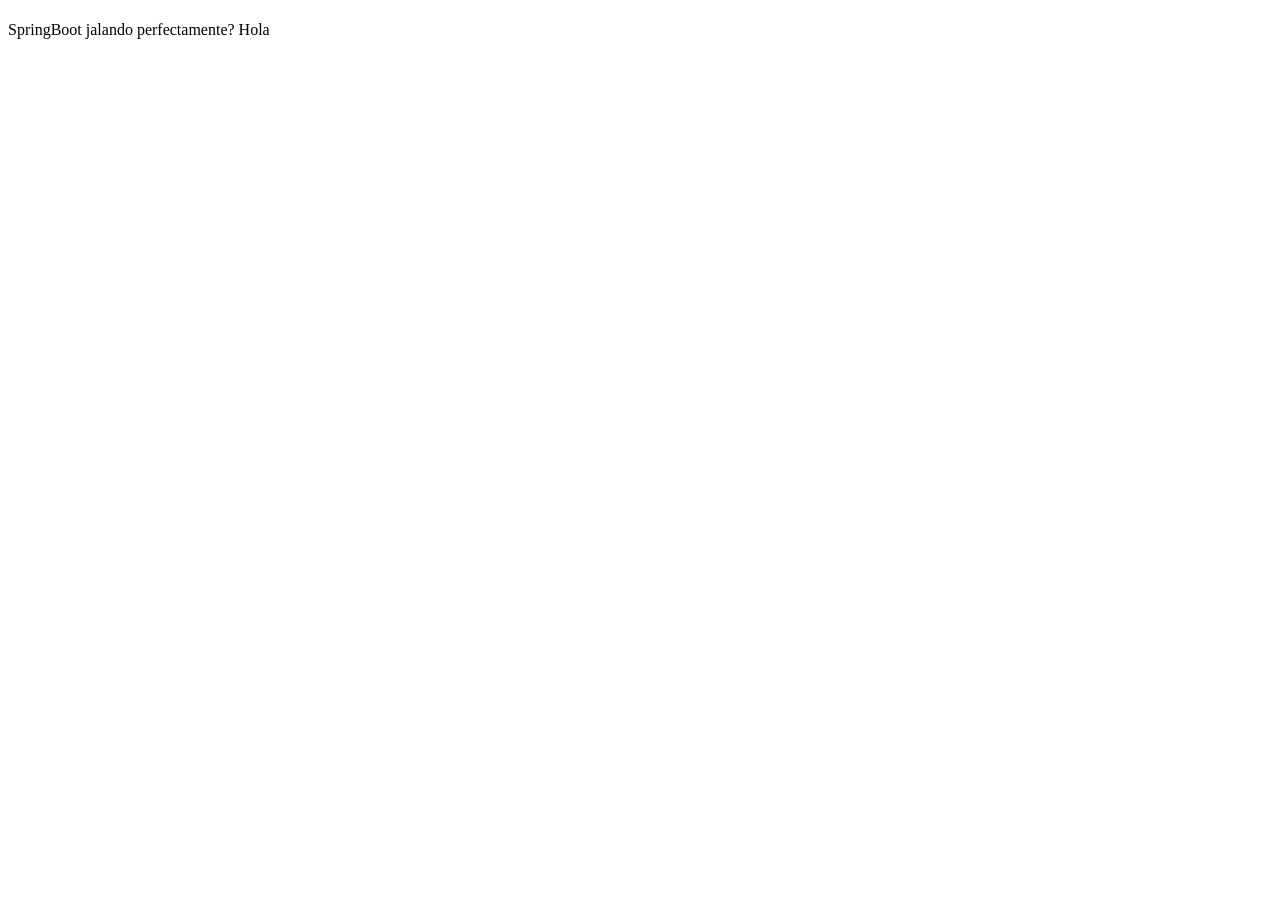
<file: src/main/resources/templates/index.html>
<!DOCTYPE html>
<html lang="en"  xmlns:th="http://www.thymeleaf.org">
<head>
    <meta charset="UTF-8">
    <title>Punto de Venta</title>
</head>
<body>
    <h1 th:text="'Hola ' + ${nombre} "></h1>
    <p>SpringBoot jalando perfectamente? Hola</p>
</body>
</html>
</file>
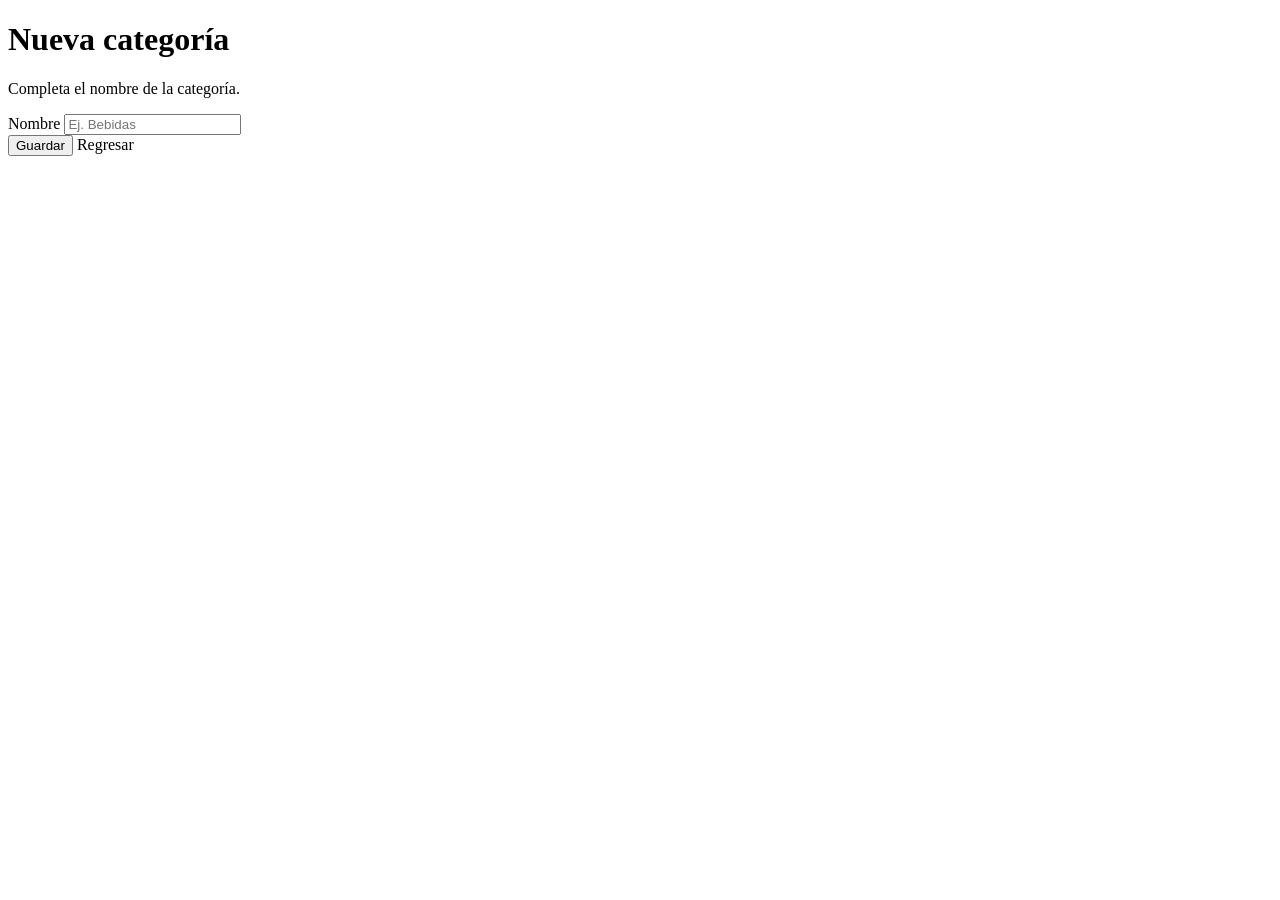
<file: src/main/resources/templates/categorias/form.html>
<!DOCTYPE html>
<html lang="es" xmlns:th="http://www.thymeleaf.org">
<head>
    <meta charset="UTF-8">

    <title th:text="${categoria.idCategoria == null} ? 'Nueva Categoría · Verde POS' : 'Editar Categoría · Verde POS'">Categoría</title>
    <link rel="stylesheet" th:href="@{/css/style.css}">
</head>
<body>

<div th:replace="~{fragments/navbar :: navbar('categorias')}"></div>

<div class="vp-body">
    <main class="vp-main">
        <div class="vp-card">

            <div class="vp-page-header">
                <div>
                    <h1 th:text="${categoria.idCategoria == null} ? 'Nueva categoría' : 'Editar categoría'">Nueva categoría</h1>
                    <p class="vp-subtitle">Completa el nombre de la categoría.</p>
                </div>
            </div>


            <form th:action="@{/categorias/guardar}" th:object="${categoria}" method="post" class="vp-form">


                <input type="hidden" th:field="*{idCategoria}">

                <div class="vp-form-group">
                    <label for="nombre">Nombre</label>

                    <input type="text" id="nombre" th:field="*{nombre}" placeholder="Ej. Bebidas" required>
                </div>

                <div class="vp-form-actions">
                    <button type="submit" class="vp-btn vp-btn-primary">Guardar</button>
                    <a th:href="@{/categorias}" class="vp-btn vp-btn-outline">Regresar</a>
                </div>
            </form>

        </div>
    </main>
</div>

<div th:replace="~{fragments/footer :: footer}"></div>

</body>
</html>
</file>
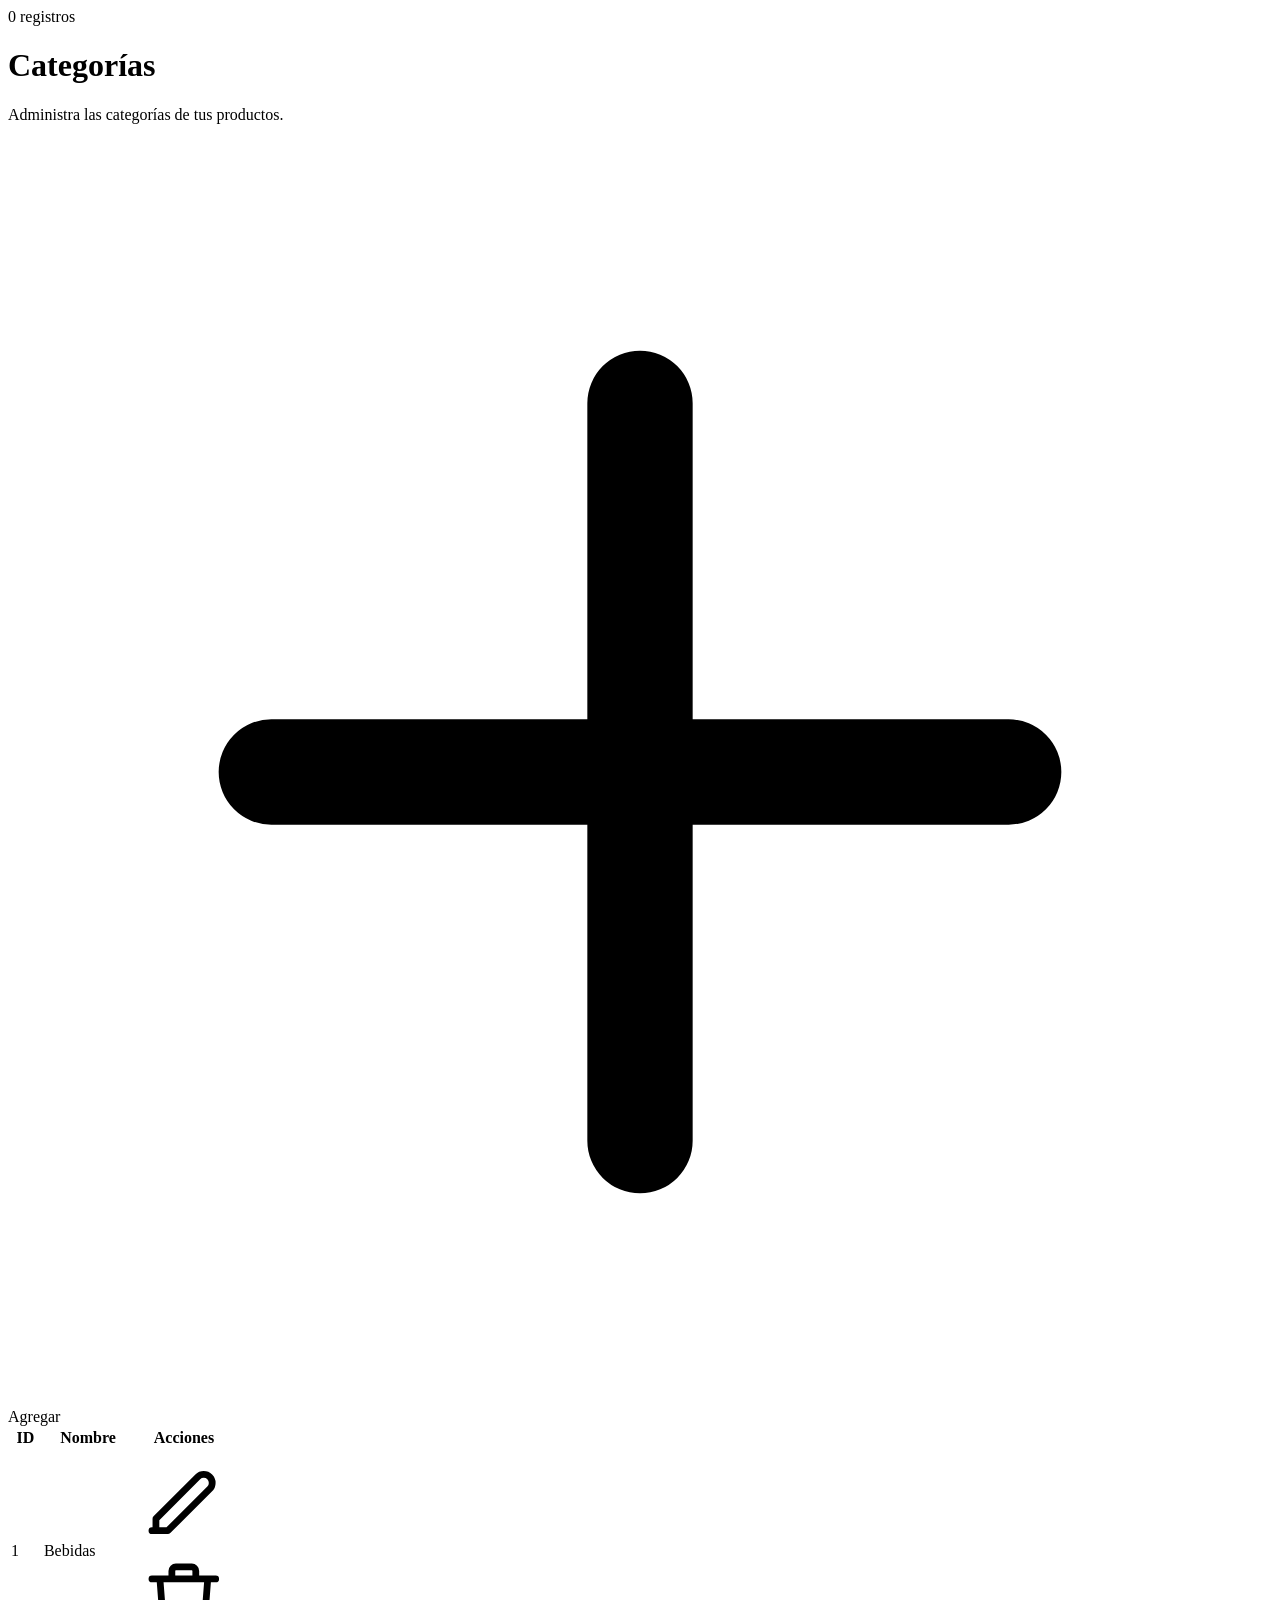
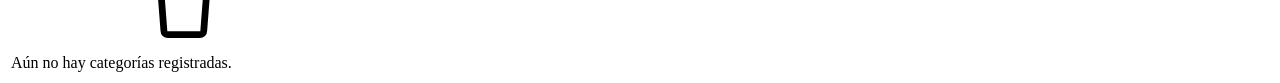
<file: src/main/resources/templates/categorias/list.html>
<!DOCTYPE html>
<html lang="es" xmlns:th="http://www.thymeleaf.org">
<head>
    <meta charset="UTF-8">
    <title>Categorías · Verde POS</title>
    <link rel="stylesheet" th:href="@{/css/style.css}">
</head>
<body>


<div th:replace="~{fragments/navbar :: navbar('categorias')}"></div>

<div class="vp-body">
    <main class="vp-main">
        <div class="vp-card">

            <div class="vp-page-header">
                <div>

                    <span class="vp-badge-count" th:text="${categorias.size()} + ' registros'">0 registros</span>
                    <h1>Categorías</h1>
                    <p class="vp-subtitle">Administra las categorías de tus productos.</p>
                </div>

                <!-- th:href: mismo endpoint que ya tenías en tu controller -->
                <a th:href="@{/categorias/nueva}" class="vp-btn vp-btn-primary">
                    <svg viewBox="0 0 24 24" fill="none" xmlns="http://www.w3.org/2000/svg">
                        <path d="M12 5v14M5 12h14" stroke="currentColor" stroke-width="2" stroke-linecap="round"/>
                    </svg>
                    Agregar
                </a>
            </div>

            <div class="vp-table-wrap">
                <table class="vp-table">
                    <thead>
                    <tr>
                        <th>ID</th>
                        <th>Nombre</th>
                        <th>Acciones</th>
                    </tr>
                    </thead>
                    <tbody>

                    <tr th:each="categoria : ${categorias}">
                        <!-- th:text: campos reales de tu entidad Categoria -->
                        <td th:text="${categoria.idCategoria}">1</td>
                        <td th:text="${categoria.nombre}">Bebidas</td>
                        <td>
                            <div class="vp-actions">

                                <a th:href="@{/categorias/editar/{id}(id=${categoria.idCategoria})}" class="vp-icon-btn" title="Editar">
                                    <svg viewBox="0 0 24 24" fill="none" xmlns="http://www.w3.org/2000/svg">
                                        <path d="M4 20h4L18.5 9.5a2.1 2.1 0 0 0-3-3L5 17v3Z" stroke="currentColor" stroke-width="1.7" stroke-linejoin="round"/>
                                    </svg>
                                </a>
                                <a th:href="@{/categorias/eliminar/{id}(id=${categoria.idCategoria})}" class="vp-icon-btn danger" title="Eliminar"
                                   onclick="return confirm('¿Eliminar esta categoría?');">
                                    <svg viewBox="0 0 24 24" fill="none" xmlns="http://www.w3.org/2000/svg">
                                        <path d="M4 7h16M9 7V5a1 1 0 0 1 1-1h4a1 1 0 0 1 1 1v2m-9 0 1 13a1 1 0 0 0 1 1h8a1 1 0 0 0 1-1l1-13" stroke="currentColor" stroke-width="1.7" stroke-linecap="round" stroke-linejoin="round"/>
                                    </svg>
                                </a>
                            </div>
                        </td>
                    </tr>


                    <tr th:if="${categorias.isEmpty()}">
                        <td colspan="3" class="vp-table-empty">Aún no hay categorías registradas.</td>
                    </tr>
                    </tbody>
                </table>
            </div>

        </div>
    </main>
</div>

<div th:replace="~{fragments/footer :: footer}"></div>

</body>
</html>
</file>
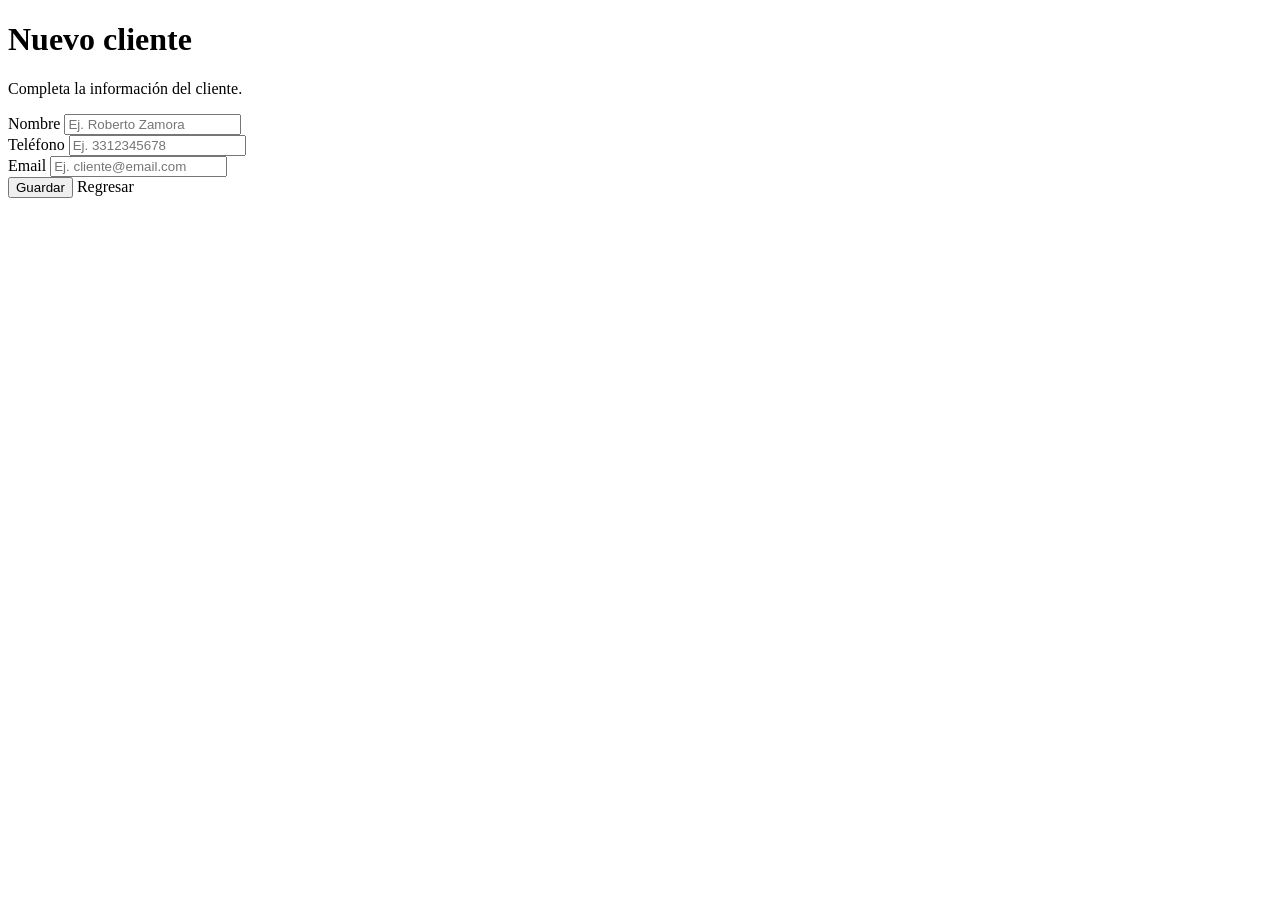
<file: src/main/resources/templates/clientes/form.html>
<!DOCTYPE html>
<html lang="es" xmlns:th="http://www.thymeleaf.org">

<head>
    <meta charset="UTF-8">


    <title th:text="${cliente.idCliente == null} ? 'Nuevo Cliente · Verde POS' : 'Editar Cliente · Verde POS'">
        Cliente
    </title>

    <link rel="stylesheet" th:href="@{/css/style.css}">
</head>

<body>


<div th:replace="~{fragments/navbar :: navbar('clientes')}"></div>


<div class="vp-body">

    <main class="vp-main">

        <div class="vp-card">

            <div class="vp-page-header">

                <div>

                    <h1 th:text="${cliente.idCliente == null} ? 'Nuevo cliente' : 'Editar cliente'">
                        Nuevo cliente
                    </h1>

                    <p class="vp-subtitle">
                        Completa la información del cliente.
                    </p>

                </div>

            </div>


            <form th:action="@{/clientes/guardar}"
                  th:object="${cliente}"
                  method="post"
                  class="vp-form">


                <input type="hidden"
                       th:field="*{idCliente}">



                <div class="vp-form-group">

                    <label for="nombre">
                        Nombre
                    </label>

                    <input type="text"
                           id="nombre"
                           th:field="*{nombre}"
                           placeholder="Ej. Roberto Zamora"
                           required>

                </div>



                <div class="vp-form-group">

                    <label for="telefono">
                        Teléfono
                    </label>

                    <input type="text"
                           id="telefono"
                           th:field="*{telefono}"
                           placeholder="Ej. 3312345678">

                </div>



                <div class="vp-form-group">

                    <label for="email">
                        Email
                    </label>

                    <input type="email"
                           id="email"
                           th:field="*{email}"
                           placeholder="Ej. cliente@email.com">

                </div>



                <div class="vp-form-actions">

                    <button type="submit"
                            class="vp-btn vp-btn-primary">

                        Guardar

                    </button>



                    <a th:href="@{/clientes}"
                       class="vp-btn vp-btn-outline">

                        Regresar

                    </a>

                </div>

            </form>

        </div>

    </main>

</div>


<div th:replace="~{fragments/footer :: footer}"></div>

</body>

</html>
</file>
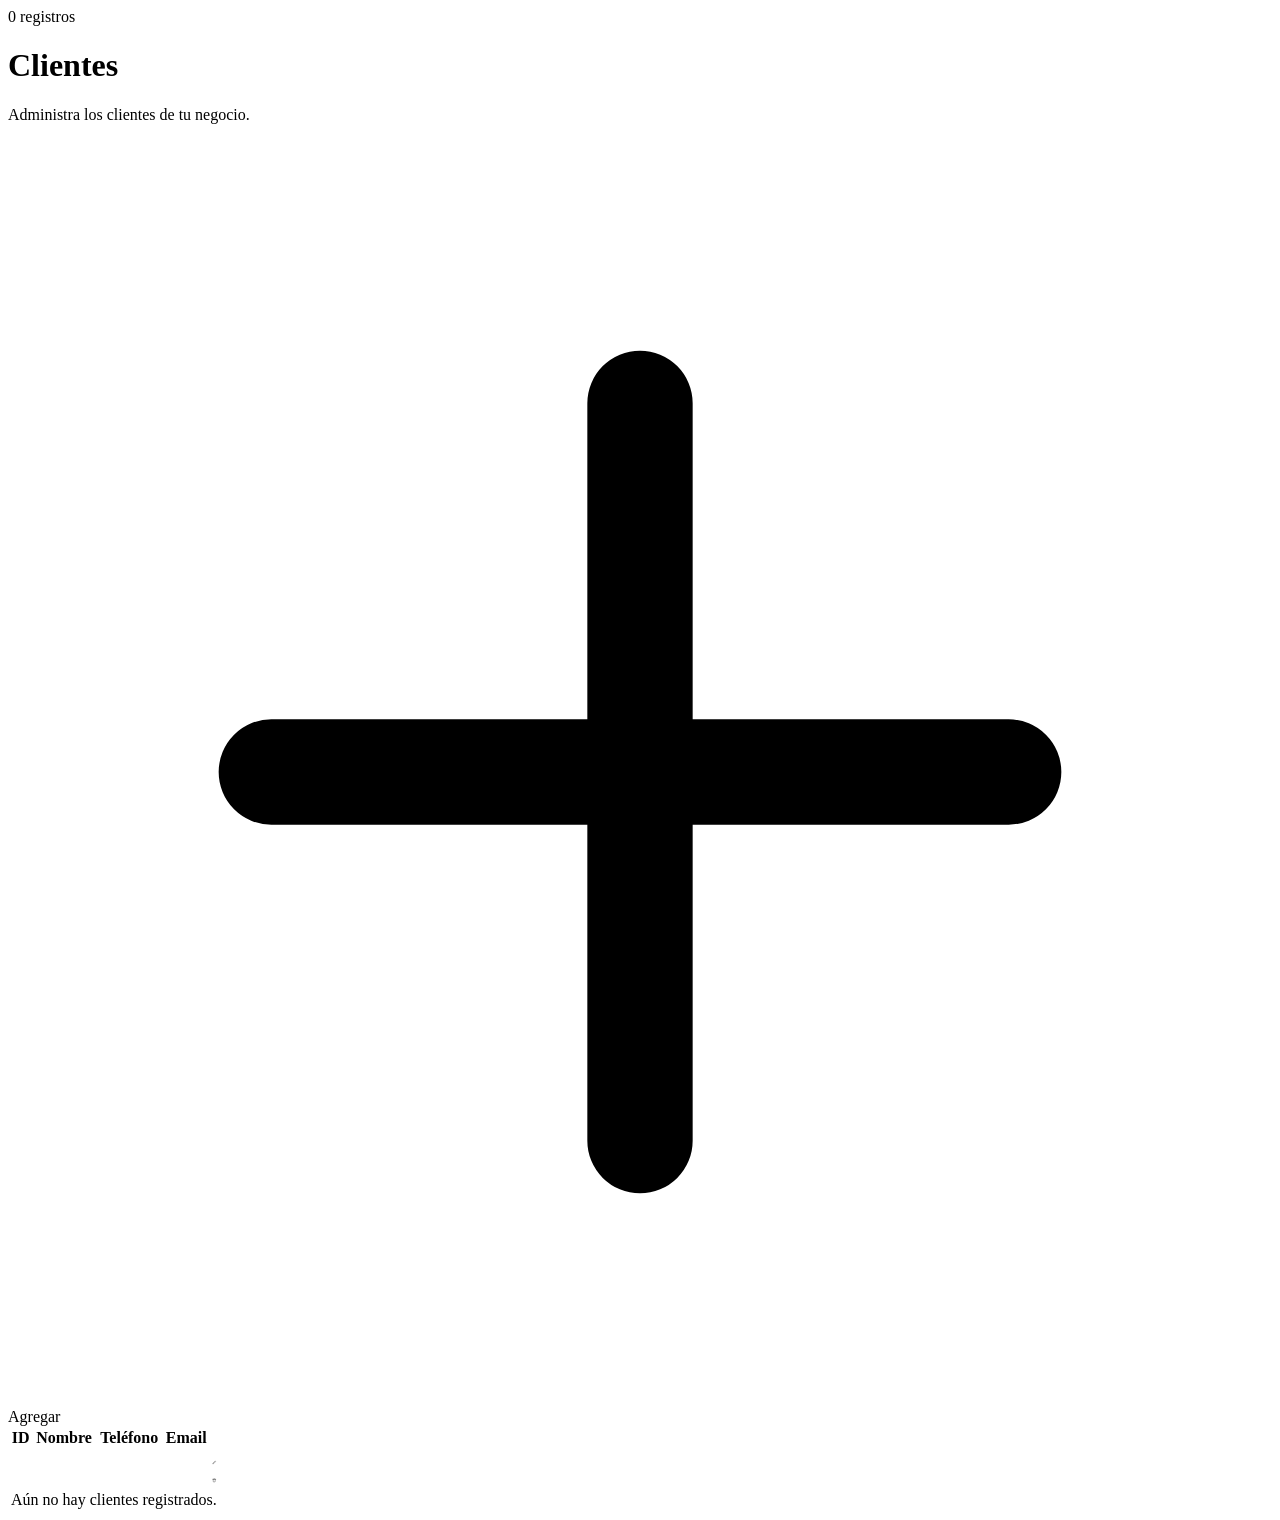
<file: src/main/resources/templates/clientes/list.html>
<!DOCTYPE html>
<html lang="es" xmlns:th="http://www.thymeleaf.org">

<head>
    <meta charset="UTF-8">

    <title>Clientes · Verde POS</title>

    <link rel="stylesheet" th:href="@{/css/style.css}">
</head>

<body>

<div th:replace="~{fragments/navbar :: navbar('clientes')}"></div>


<div class="vp-body">

    <main class="vp-main">

        <div class="vp-card">

            <div class="vp-page-header">

                <div>

                    <span class="vp-badge-count"
                          th:text="${clientes.size()} + ' registros'">
                        0 registros
                    </span>

                    <h1>Clientes</h1>

                    <p class="vp-subtitle">
                        Administra los clientes de tu negocio.
                    </p>

                </div>



                <a th:href="@{/clientes/nueva}"
                   class="vp-btn vp-btn-primary">

                    <svg viewBox="0 0 24 24"
                         fill="none"
                         xmlns="http://www.w3.org/2000/svg">

                        <path d="M12 5v14M5 12h14"
                              stroke="currentColor"
                              stroke-width="2"
                              stroke-linecap="round"/>

                    </svg>

                    Agregar

                </a>

            </div>


            <div class="vp-table-wrap">

                <table class="vp-table">

                    <thead>

                    <tr>

                        <th>ID</th>
                        <th>Nombre</th>
                        <th>Teléfono</th>
                        <th>Email</th>


                    </tr>

                    </thead>


                    <tbody>


                    <tr th:each="cliente : ${clientes}">

                        <td th:text="${cliente.idCliente}"></td>

                        <td th:text="${cliente.nombre}"></td>

                        <td th:text="${cliente.telefono}"></td>

                        <td th:text="${cliente.email}"></td>



                        <td>

                            <div class="vp-actions">


                                <a th:href="@{/clientes/editar/{id}(id=${cliente.idCliente})}"
                                   class="vp-icon-btn"
                                   title="Editar">

                                    <svg viewBox="0 0 24 24"
                                         fill="none"
                                         xmlns="http://www.w3.org/2000/svg">

                                        <path d="M4 20h4L18.5 9.5a2.1 2.1 0 0 0-3-3L5 17v3Z"
                                              stroke="currentColor"
                                              stroke-width="1.7"
                                              stroke-linejoin="round"/>

                                    </svg>

                                </a>



                                <a th:href="@{/clientes/eliminar/{id}(id=${cliente.idCliente})}"
                                   class="vp-icon-btn danger"
                                   title="Eliminar"
                                   onclick="return confirm('¿Eliminar este cliente?');">

                                    <svg viewBox="0 0 24 24"
                                         fill="none"
                                         xmlns="http://www.w3.org/2000/svg">

                                        <path d="M4 7h16M9 7V5a1 1 0 0 1 1-1h4a1 1 0 0 1 1 1v2m-9 0 1 13a1 1 0 0 0 1 1h8a1 1 0 0 0 1-1l1-13"
                                              stroke="currentColor"
                                              stroke-width="1.7"
                                              stroke-linecap="round"
                                              stroke-linejoin="round"/>

                                    </svg>

                                </a>

                            </div>

                        </td>

                    </tr>



                    <tr th:if="${clientes.isEmpty()}">

                        <td colspan="6"
                            class="vp-table-empty">

                            Aún no hay clientes registrados.

                        </td>

                    </tr>

                    </tbody>

                </table>

            </div>

        </div>

    </main>

</div>


<div th:replace="~{fragments/footer :: footer}"></div>

</body>

</html>
</file>
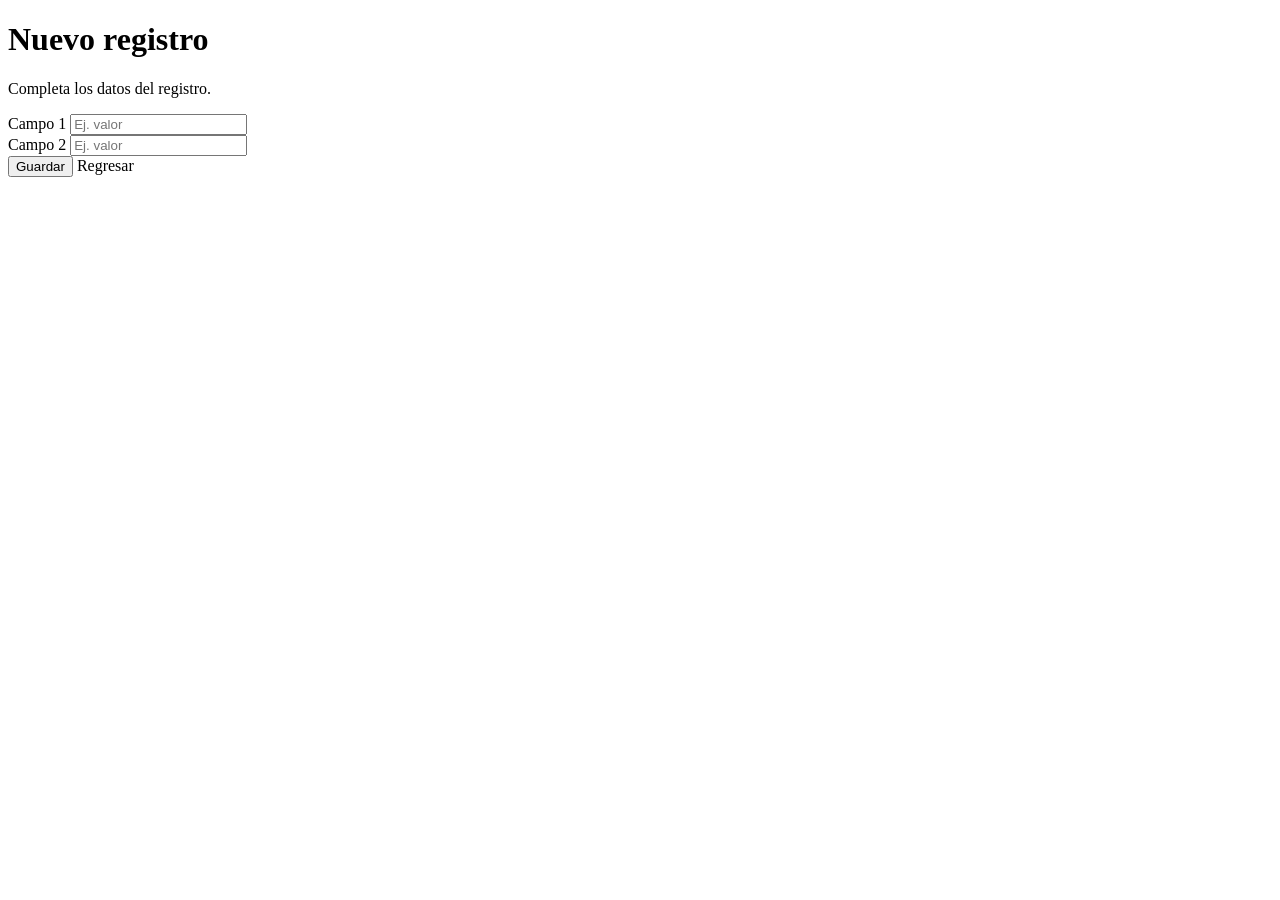
<file: src/main/resources/templates/fragments/form.html>
<!DOCTYPE html>
<html lang="es" xmlns:th="http://www.thymeleaf.org">
<head>
    <meta charset="UTF-8">

    <title th:text="${entidad.id == null} ? 'Nuevo registro · Verde POS' : 'Editar registro · Verde POS'">Entidad</title>
    <link rel="stylesheet" th:href="@{/css/style.css}">
</head>
<body>


<div th:replace="~{fragments/navbar :: navbar('entidad')}"></div>

<div class="vp-body">
    <main class="vp-main">
        <div class="vp-card">

            <div class="vp-page-header">
                <div>
                    <h1 th:text="${entidad.id == null} ? 'Nuevo registro' : 'Editar registro'">Nuevo registro</h1>
                    <p class="vp-subtitle">Completa los datos del registro.</p>
                </div>
            </div>

            <form th:action="@{/entidad/guardar}" th:object="${entidad}" method="post" class="vp-form">


                <input type="hidden" th:field="*{id}">


                <div class="vp-form-group">
                    <label for="campo1">Campo 1</label>
                    <input type="text" id="campo1" th:field="*{campo1}" placeholder="Ej. valor" required>
                </div>

                <div class="vp-form-group">
                    <label for="campo2">Campo 2</label>
                    <input type="text" id="campo2" th:field="*{campo2}" placeholder="Ej. valor">
                </div>



                <div class="vp-form-actions">
                    <button type="submit" class="vp-btn vp-btn-primary">Guardar</button>

                    <a th:href="@{/entidad}" class="vp-btn vp-btn-outline">Regresar</a>
                </div>
            </form>

        </div>
    </main>
</div>

<div th:replace="~{fragments/footer :: footer}"></div>

</body>
</html>
</file>
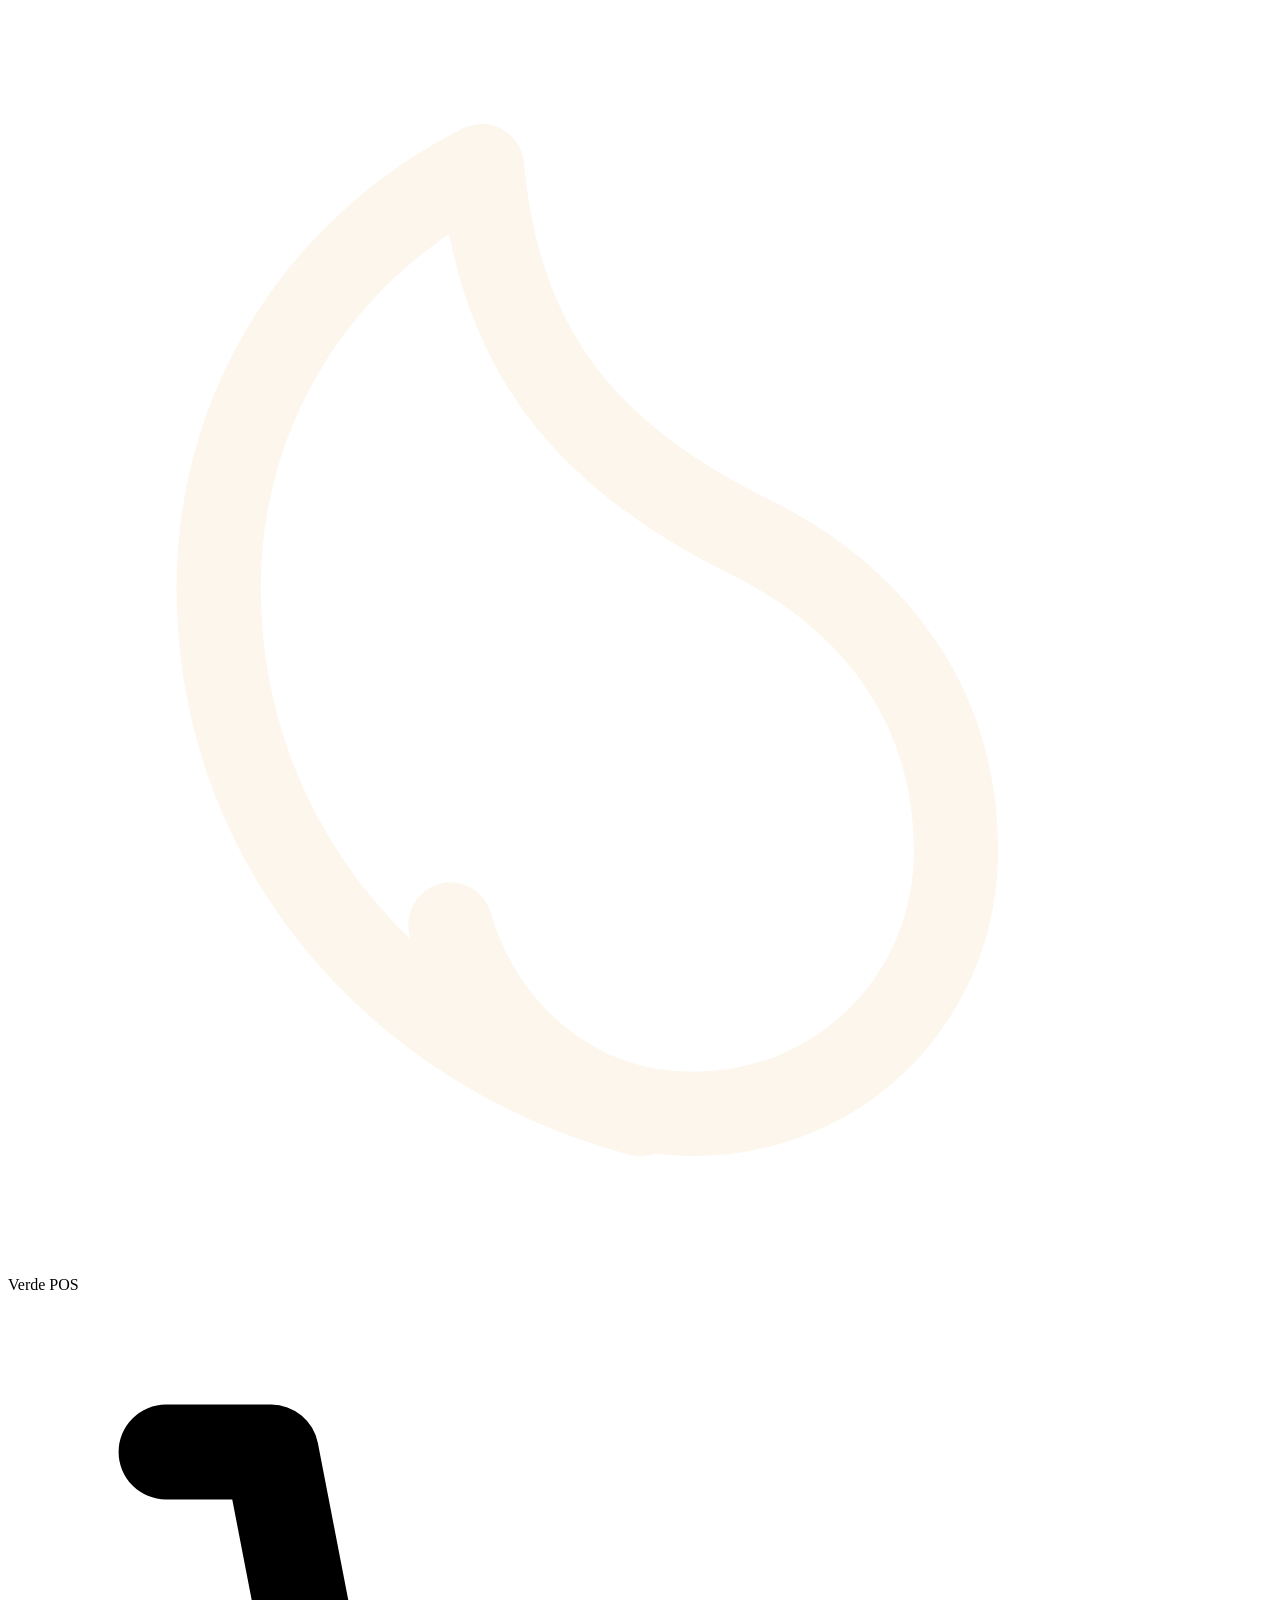
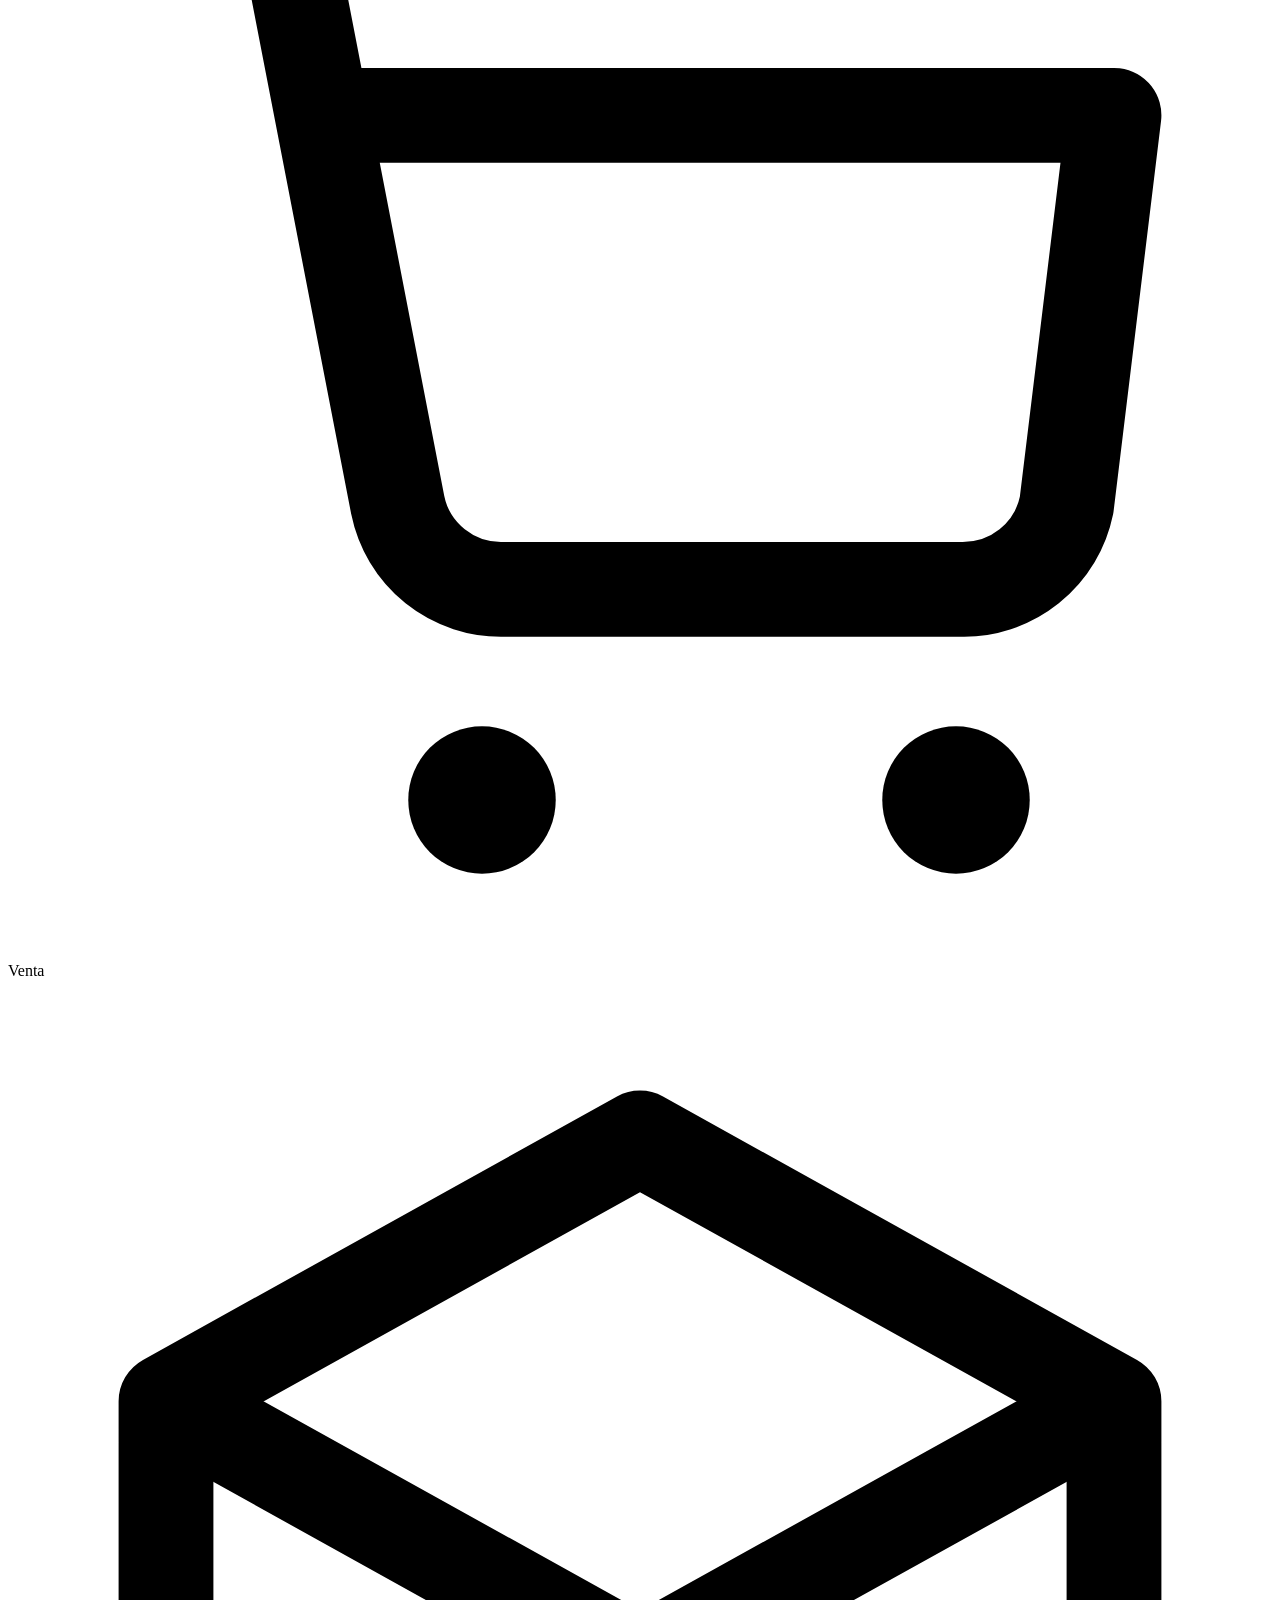
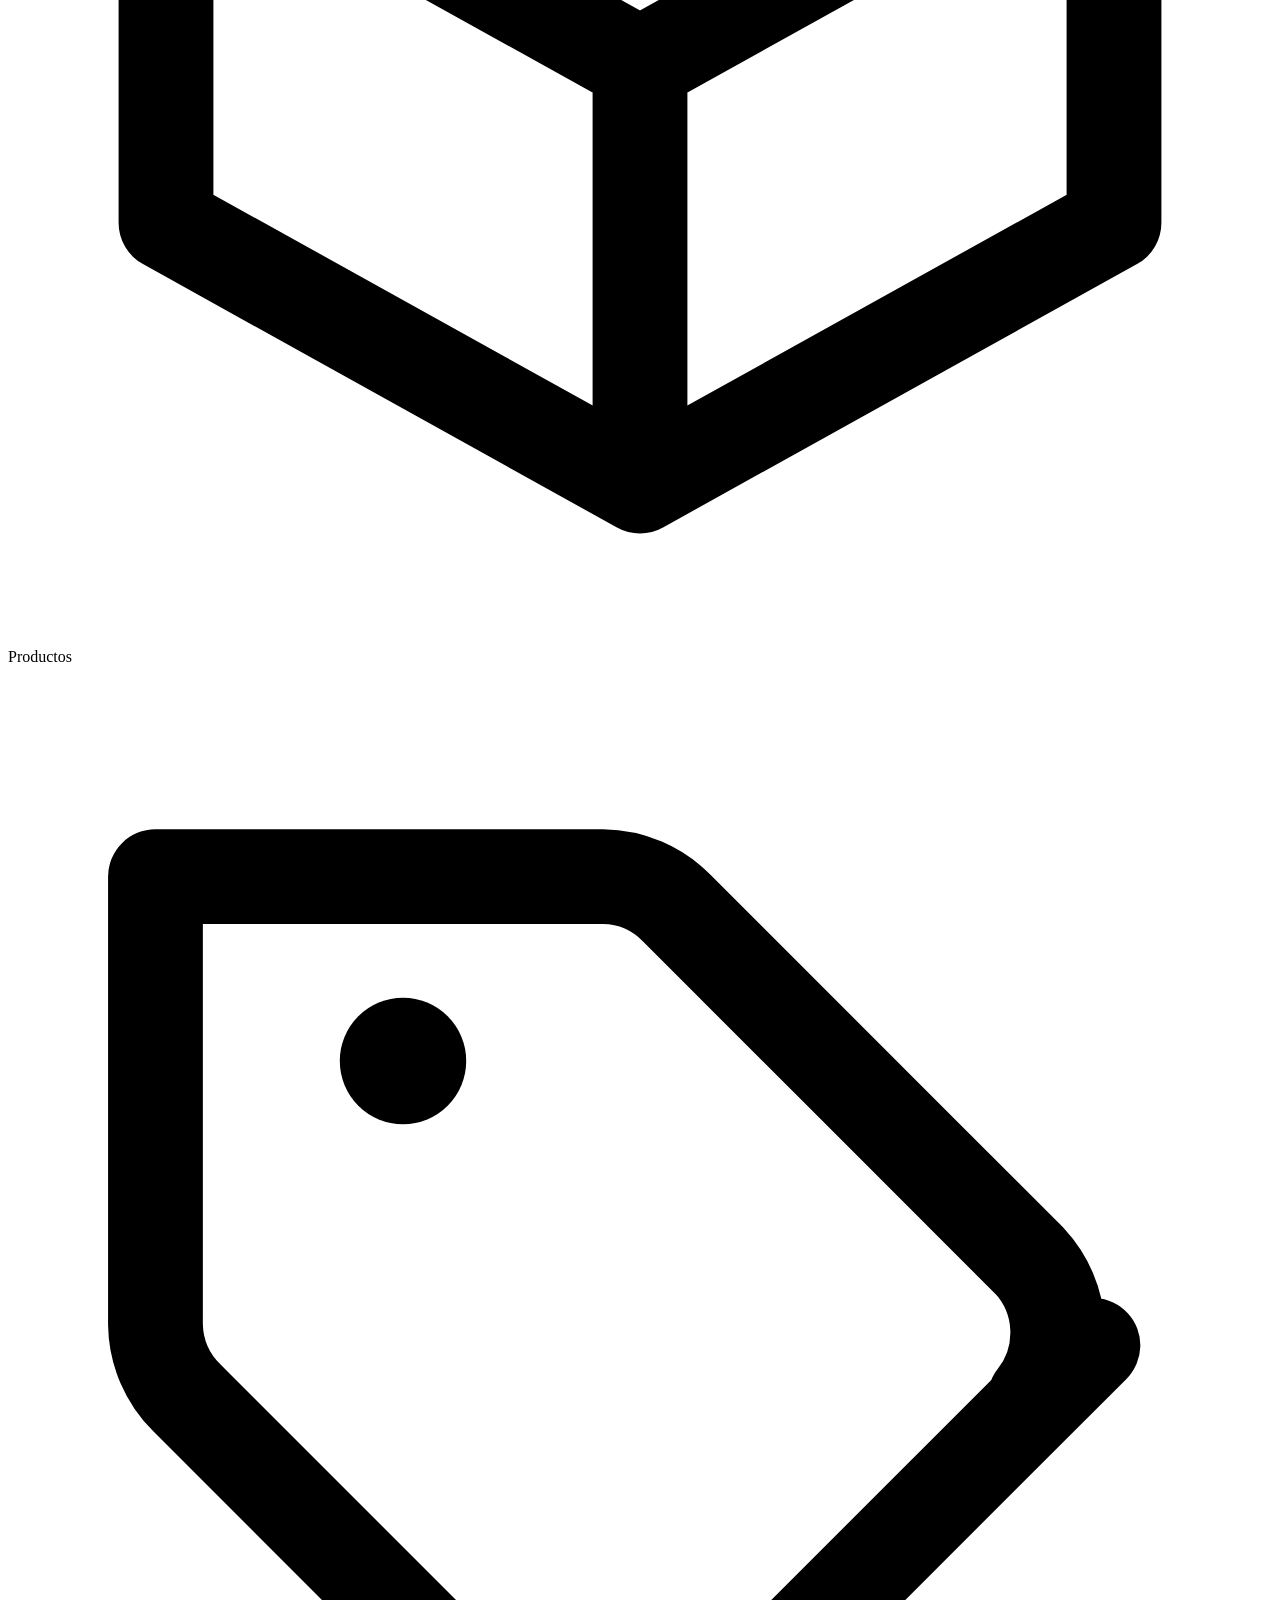
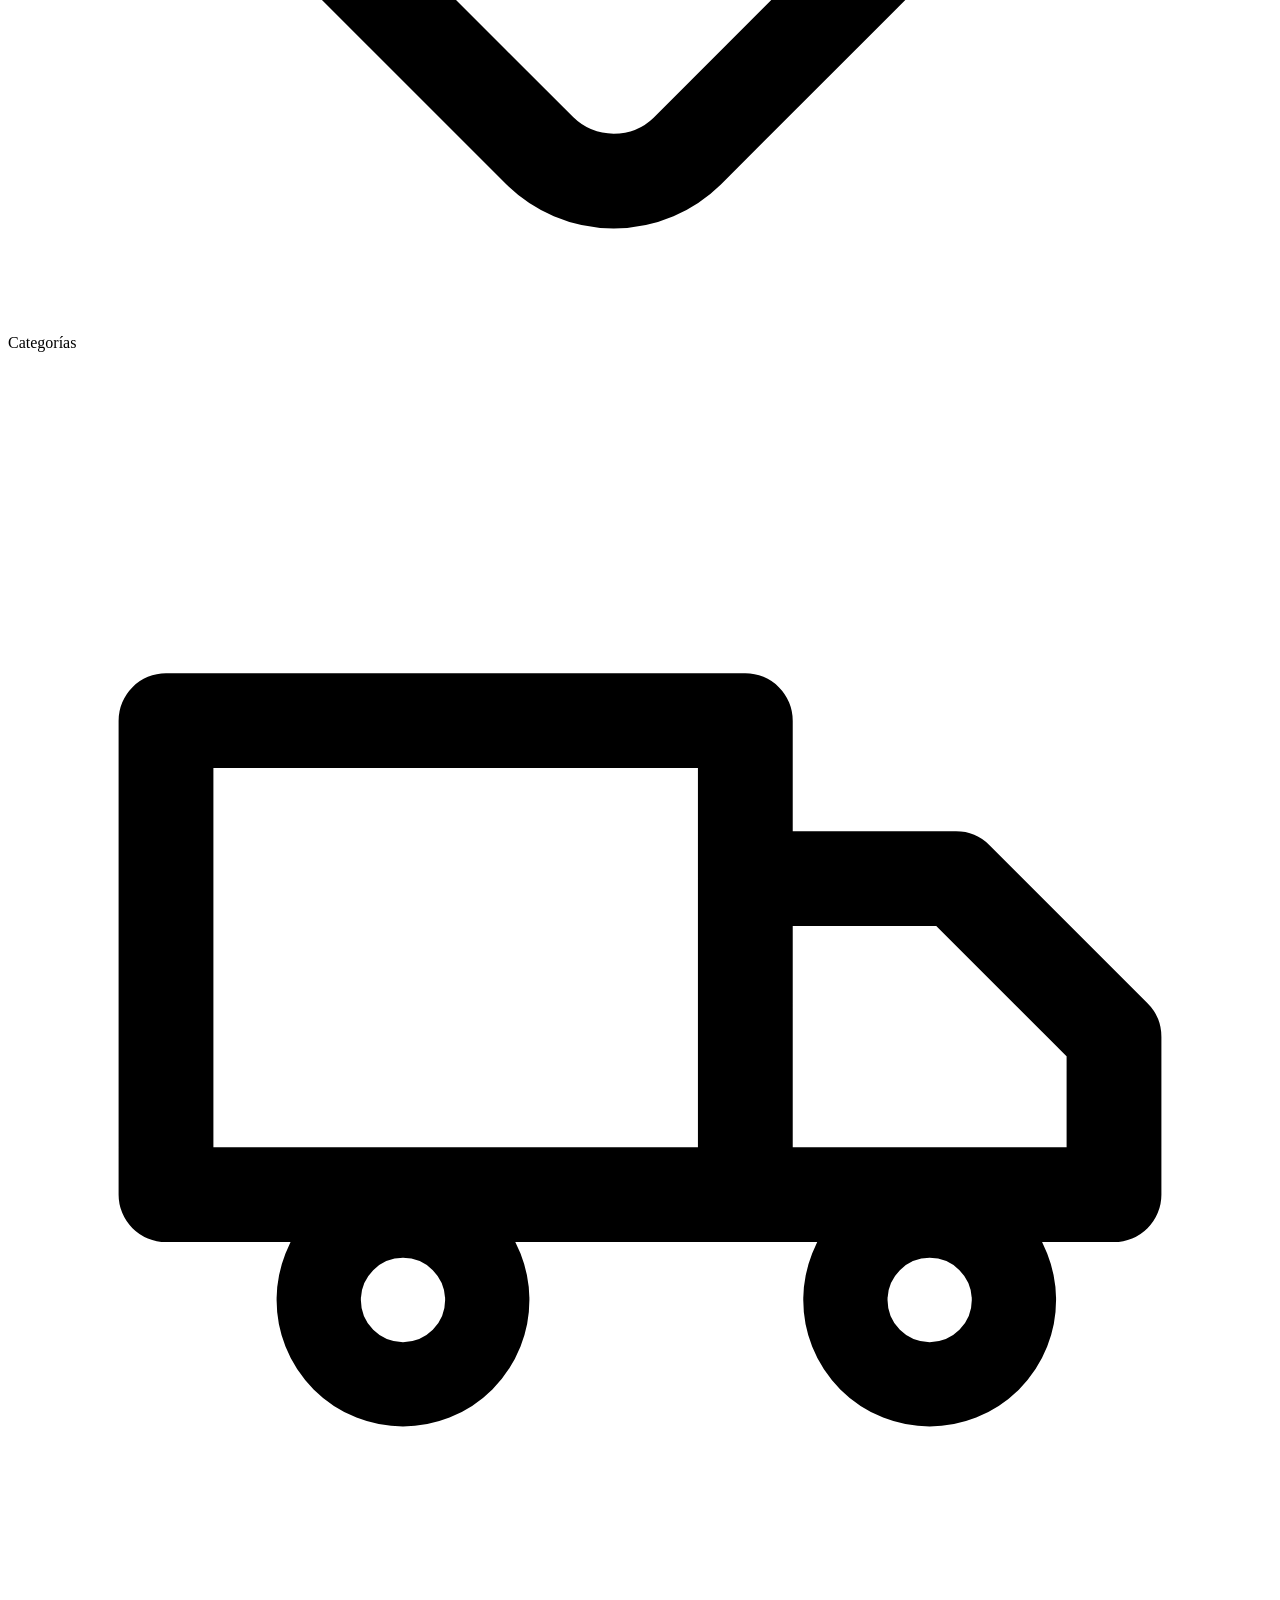
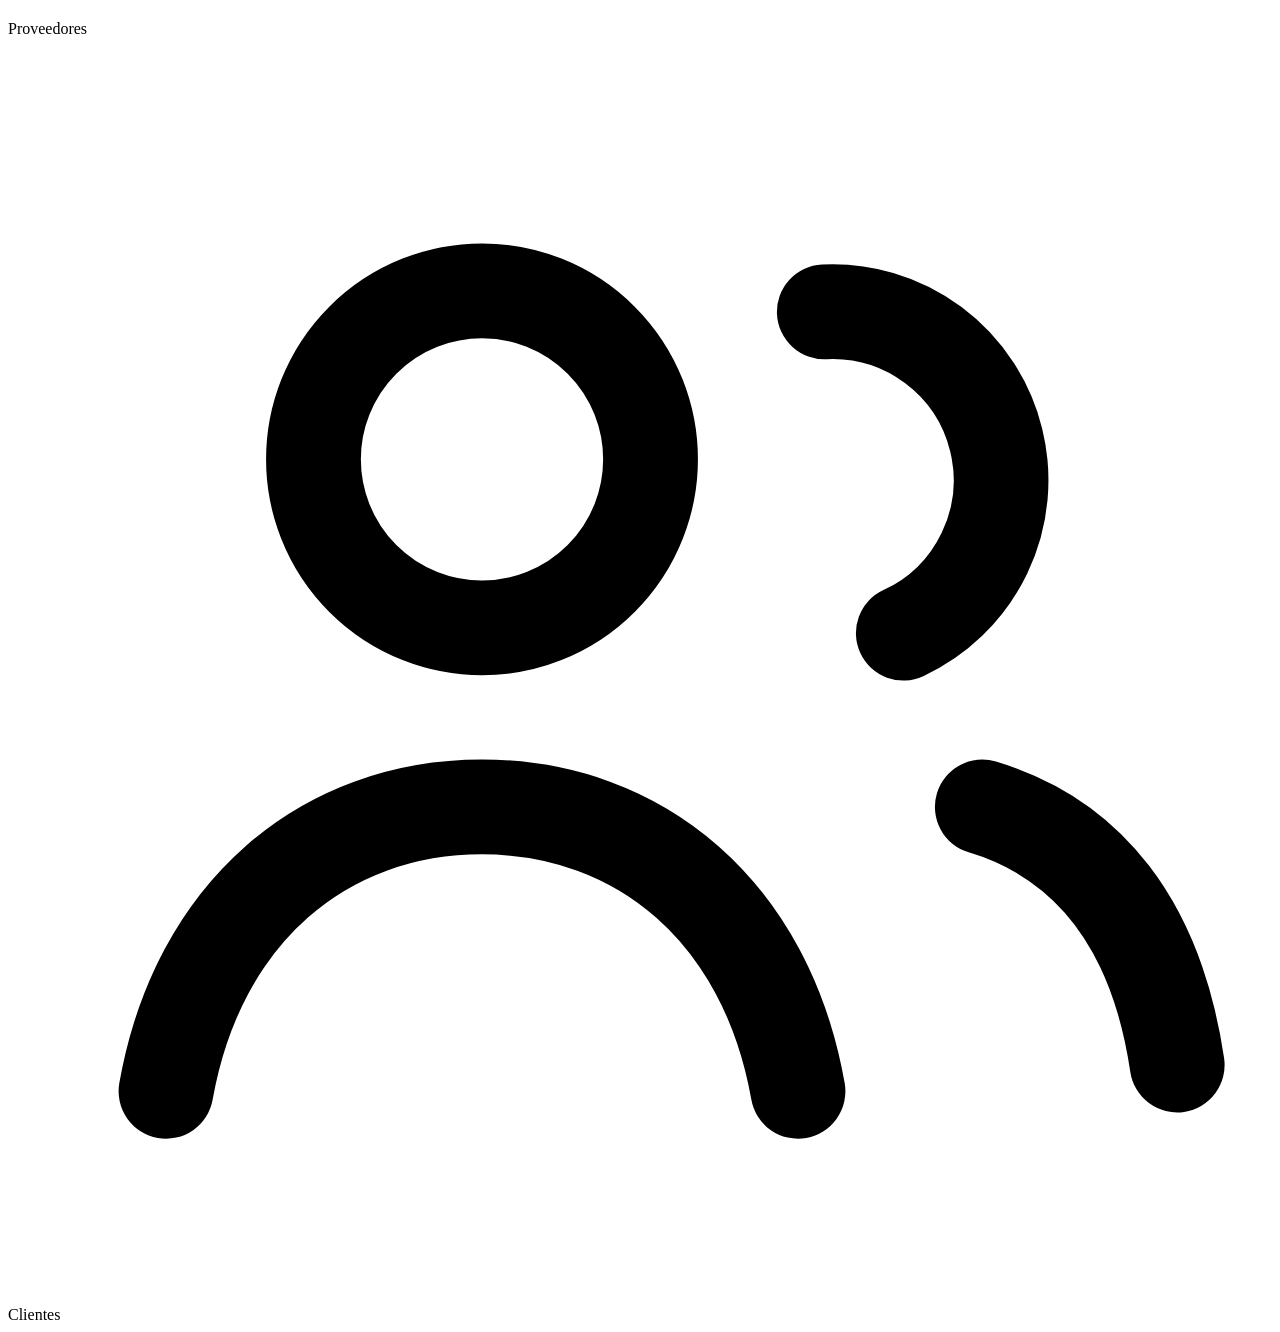
<file: src/main/resources/templates/fragments/navbar.html>
<!DOCTYPE html>
<html xmlns:th="http://www.thymeleaf.org">
<body>


<nav th:fragment="navbar(activo)" class="vp-navbar">

    <a th:href="@{/}" class="vp-brand">
        <span class="vp-brand-logo">
            <svg viewBox="0 0 24 24" fill="none" xmlns="http://www.w3.org/2000/svg">
                <path d="M12 21c-4.5-1.2-8-5-8-10 0-3.5 2-6.5 5-8 .3 3.5 2 5.5 5 7 2.5 1.2 4 3.3 4 6 0 2.8-2.2 5-5 5-2.2 0-4-1.5-4.6-3.6"
                      stroke="#FDF6ED" stroke-width="1.6" stroke-linecap="round" stroke-linejoin="round"/>
            </svg>
        </span>
        Verde POS
    </a>

    <div class="vp-nav-links">
        <a th:href="@{/}" class="vp-nav-link" th:classappend="${activo == 'venta'} ? 'active'">
            <svg viewBox="0 0 24 24" fill="none" xmlns="http://www.w3.org/2000/svg">
                <path d="M3 3h2l2.4 12.4a2 2 0 0 0 2 1.6h8.7a2 2 0 0 0 2-1.6L21 8H6" stroke="currentColor" stroke-width="1.8" stroke-linecap="round" stroke-linejoin="round"/>
                <circle cx="9" cy="21" r="1.4" fill="currentColor"/>
                <circle cx="18" cy="21" r="1.4" fill="currentColor"/>
            </svg>
            Venta
        </a>
        <a th:href="@{/productos}" class="vp-nav-link" th:classappend="${activo == 'productos'} ? 'active'">
            <svg viewBox="0 0 24 24" fill="none" xmlns="http://www.w3.org/2000/svg">
                <path d="M21 8 12 3 3 8v8l9 5 9-5V8Z" stroke="currentColor" stroke-width="1.8" stroke-linejoin="round"/>
                <path d="M3 8l9 5 9-5M12 13v8" stroke="currentColor" stroke-width="1.8" stroke-linejoin="round"/>
            </svg>
            Productos
        </a>
        <a th:href="@{/categorias}" class="vp-nav-link" th:classappend="${activo == 'categorias'} ? 'active'">
            <svg viewBox="0 0 24 24" fill="none" xmlns="http://www.w3.org/2000/svg">
                <path d="M20.6 12.9 12.9 20.6a2 2 0 0 1-2.8 0l-6.7-6.7a2 2 0 0 1-.6-1.4V4h8.5a2 2 0 0 1 1.4.6l6.7 6.7a2 2 0 0 1 .1 2.6Z" stroke="currentColor" stroke-width="1.8" stroke-linejoin="round"/>
                <circle cx="7.5" cy="7.5" r="1.2" fill="currentColor"/>
            </svg>
            Categorías
        </a>
        <a th:href="@{/proveedores}" class="vp-nav-link" th:classappend="${activo == 'proveedores'} ? 'active'">
            <svg viewBox="0 0 24 24" fill="none" xmlns="http://www.w3.org/2000/svg">
                <path d="M3 7h11v9H3zM14 10h4l3 3v3h-7z" stroke="currentColor" stroke-width="1.8" stroke-linejoin="round"/>
                <circle cx="7.5" cy="18" r="1.6" stroke="currentColor" stroke-width="1.6"/>
                <circle cx="17.5" cy="18" r="1.6" stroke="currentColor" stroke-width="1.6"/>
            </svg>
            Proveedores
        </a>
        <a th:href="@{/clientes}" class="vp-nav-link" th:classappend="${activo == 'clientes'} ? 'active'">
            <svg viewBox="0 0 24 24" fill="none" xmlns="http://www.w3.org/2000/svg">
                <circle cx="9" cy="8" r="3.2" stroke="currentColor" stroke-width="1.8"/>
                <path d="M3 20c.6-3.4 3-5.4 6-5.4s5.4 2 6 5.4M15.5 5.2A3.2 3.2 0 0 1 17 11.3M18.5 14.6c2 .6 3.3 2.2 3.7 4.9" stroke="currentColor" stroke-width="1.8" stroke-linecap="round"/>
            </svg>
            Clientes
        </a>
    </div>
</nav>

</body>
</html>
</file>
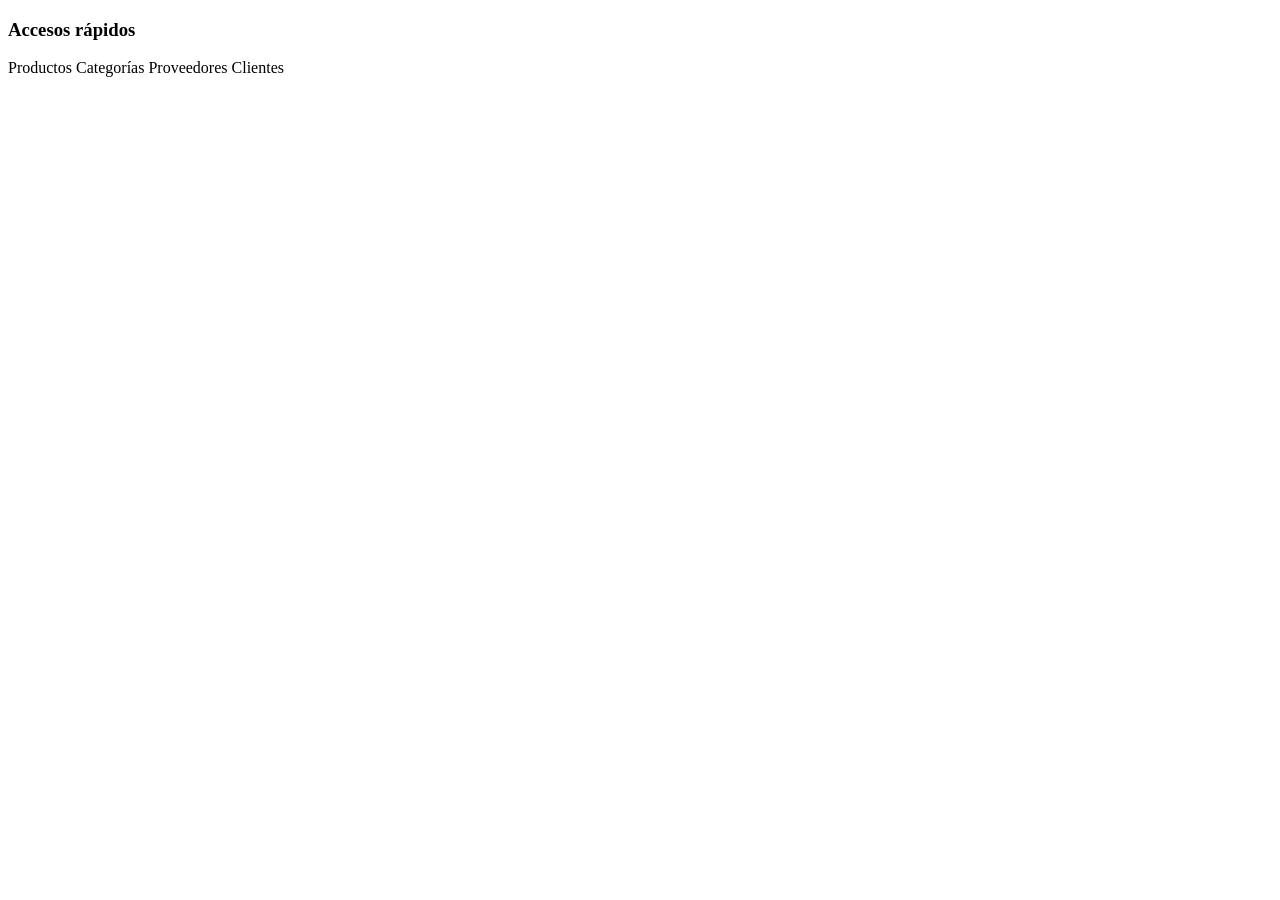
<file: src/main/resources/templates/fragments/sidebar.html>
<!DOCTYPE html>
<html xmlns:th="http://www.thymeleaf.org">
<body>

<aside th:fragment="sidebar(activo)" class="vp-sidebar">
    <h3>Accesos rápidos</h3>

    <a th:href="@{/productos}" class="vp-sidebar-link" th:classappend="${activo == 'productos'} ? 'active'">Productos</a>
    <a th:href="@{/categorias}" class="vp-sidebar-link" th:classappend="${activo == 'categorias'} ? 'active'">Categorías</a>
    <a th:href="@{/proveedores}" class="vp-sidebar-link" th:classappend="${activo == 'proveedores'} ? 'active'">Proveedores</a>
    <a th:href="@{/clientes}" class="vp-sidebar-link" th:classappend="${activo == 'clientes'} ? 'active'">Clientes</a>


</aside>

</body>
</html>
</file>
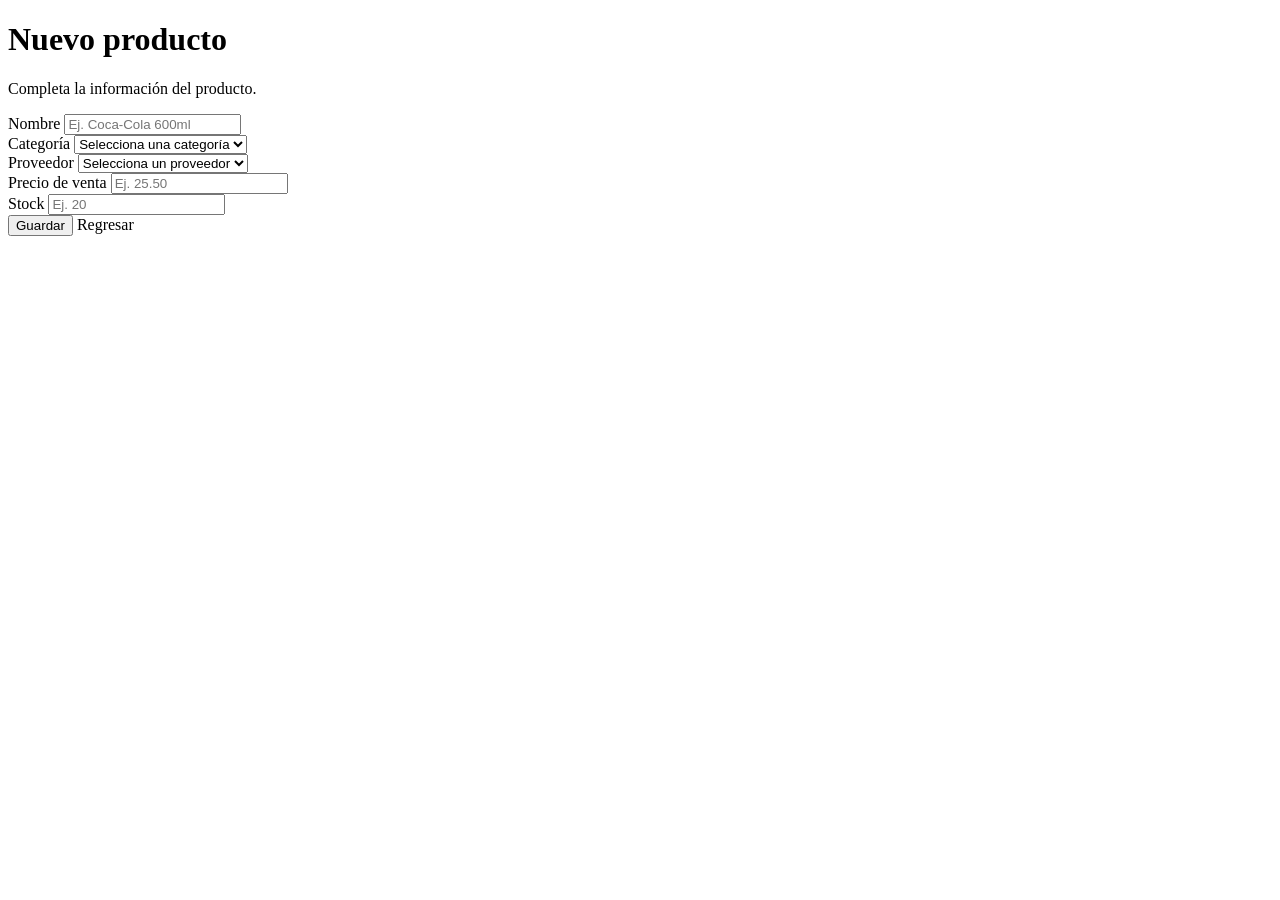
<file: src/main/resources/templates/productos/form.html>
<!DOCTYPE html>
<html lang="es" xmlns:th="http://www.thymeleaf.org">

<head>
    <meta charset="UTF-8">

    <title th:text="${producto.idProducto == null}
        ? 'Nuevo Producto · Verde POS'
        : 'Editar Producto · Verde POS'">
        Producto
    </title>

    <link rel="stylesheet" th:href="@{/css/style.css}">
</head>

<body>

<div th:replace="~{fragments/navbar :: navbar('productos')}"></div>


<div class="vp-body">

    <main class="vp-main">

        <div class="vp-card">

            <div class="vp-page-header">

                <div>

                    <h1 th:text="${producto.idProducto == null}
                        ? 'Nuevo producto'
                        : 'Editar producto'">
                        Nuevo producto
                    </h1>

                    <p class="vp-subtitle">
                        Completa la información del producto.
                    </p>

                </div>

            </div>


            <form th:action="@{/productos/guardar}"
                  th:object="${producto}"
                  method="post"
                  class="vp-form">


                <!-- ID -->
                <input type="hidden"
                       th:field="*{idProducto}">


                <!-- NOMBRE -->

                <div class="vp-form-group">

                    <label for="nombre">
                        Nombre
                    </label>

                    <input type="text"
                           id="nombre"
                           th:field="*{nombre}"
                           placeholder="Ej. Coca-Cola 600ml"
                           required>

                </div>


                <!-- CATEGORÍA -->

                <div class="vp-form-group">

                    <label for="categoria">
                        Categoría
                    </label>

                    <select id="categoria"
                            name="categoriaId"
                            required>

                        <option value="">
                            Selecciona una categoría
                        </option>

                        <option th:each="categoria : ${categorias}"
                                th:value="${categoria.idCategoria}"
                                th:text="${categoria.nombre}"
                                th:selected="${producto.categoria != null
                                    and producto.categoria.idCategoria == categoria.idCategoria}">
                        </option>

                    </select>

                </div>


                <!-- PROVEEDOR -->

                <div class="vp-form-group">

                    <label for="proveedor">
                        Proveedor
                    </label>

                    <select id="proveedor"
                            name="proveedorId"
                            required>

                        <option value="">
                            Selecciona un proveedor
                        </option>

                        <option th:each="proveedor : ${proveedores}"
                                th:value="${proveedor.idProveedor}"
                                th:text="${proveedor.nombre}"
                                th:selected="${producto.proveedor != null
                                    and producto.proveedor.idProveedor == proveedor.idProveedor}">
                        </option>

                    </select>

                </div>


                <!-- PRECIO -->

                <div class="vp-form-group">

                    <label for="precioVenta">
                        Precio de venta
                    </label>

                    <input type="number"
                           id="precioVenta"
                           th:field="*{precioVenta}"
                           step="0.01"
                           min="0.01"
                           placeholder="Ej. 25.50"
                           required>

                </div>


                <!-- STOCK -->

                <div class="vp-form-group">

                    <label for="stock">
                        Stock
                    </label>

                    <input type="number"
                           id="stock"
                           th:field="*{stock}"
                           min="0"
                           placeholder="Ej. 20"
                           required>

                </div>


                <!-- BOTONES -->

                <div class="vp-form-actions">

                    <button type="submit"
                            class="vp-btn vp-btn-primary">

                        Guardar

                    </button>

                    <a th:href="@{/productos}"
                       class="vp-btn vp-btn-outline">

                        Regresar

                    </a>

                </div>

            </form>

        </div>

    </main>

</div>


<div th:replace="~{fragments/footer :: footer}"></div>

</body>

</html>
</file>
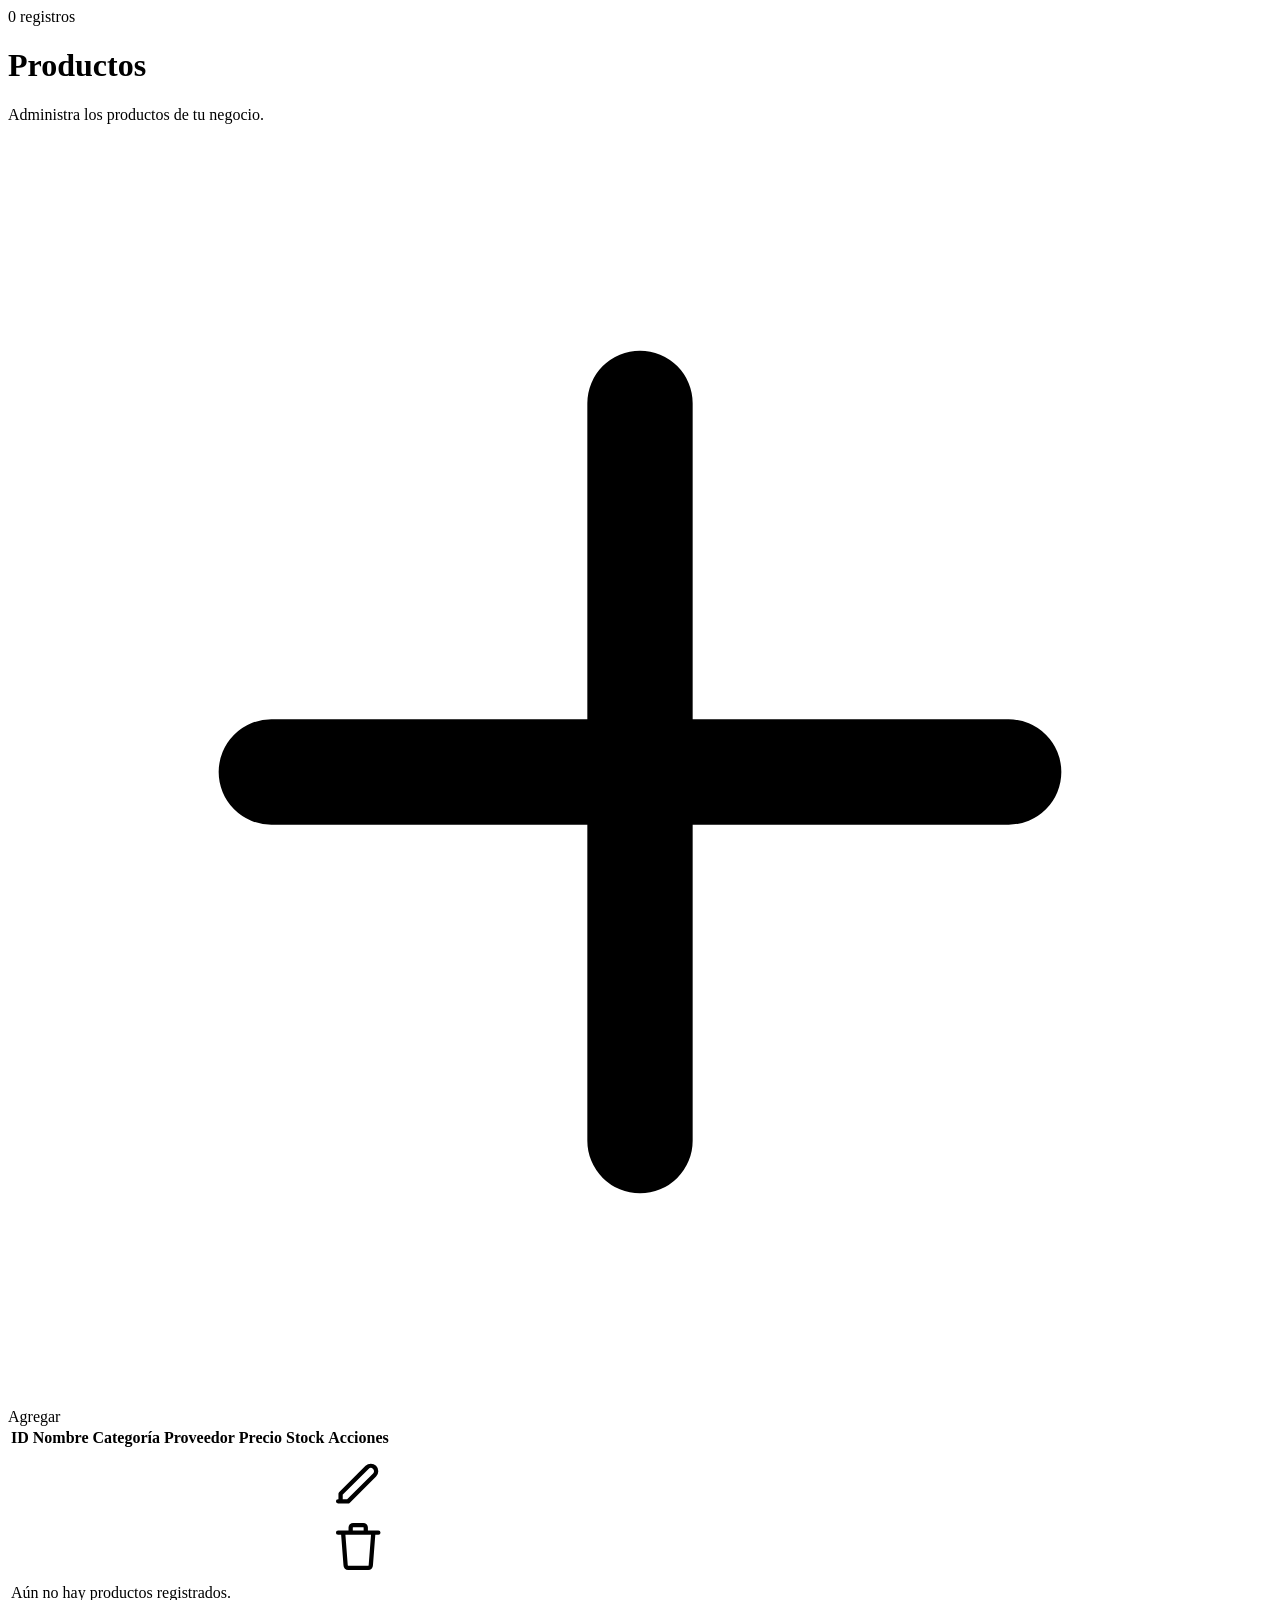
<file: src/main/resources/templates/productos/list.html>
<!DOCTYPE html>
<html lang="es" xmlns:th="http://www.thymeleaf.org">

<head>
    <meta charset="UTF-8">

    <title>Productos · Verde POS</title>

    <link rel="stylesheet" th:href="@{/css/style.css}">
</head>

<body>

<div th:replace="~{fragments/navbar :: navbar('productos')}"></div>


<div class="vp-body">

    <main class="vp-main">

        <div class="vp-card">

            <div class="vp-page-header">

                <div>

                    <span class="vp-badge-count"
                          th:text="${productos.size()} + ' registros'">
                        0 registros
                    </span>

                    <h1>Productos</h1>

                    <p class="vp-subtitle">
                        Administra los productos de tu negocio.
                    </p>

                </div>


                <a th:href="@{/productos/nueva}"
                   class="vp-btn vp-btn-primary">

                    <svg viewBox="0 0 24 24"
                         fill="none"
                         xmlns="http://www.w3.org/2000/svg">

                        <path d="M12 5v14M5 12h14"
                              stroke="currentColor"
                              stroke-width="2"
                              stroke-linecap="round"/>

                    </svg>

                    Agregar

                </a>

            </div>


            <div class="vp-table-wrap">

                <table class="vp-table">

                    <thead>

                    <tr>

                        <th>ID</th>
                        <th>Nombre</th>
                        <th>Categoría</th>
                        <th>Proveedor</th>
                        <th>Precio</th>
                        <th>Stock</th>
                        <th>Acciones</th>

                    </tr>

                    </thead>


                    <tbody>

                    <tr th:each="producto : ${productos}">

                        <td th:text="${producto.idProducto}"></td>

                        <td th:text="${producto.nombre}"></td>

                        <td th:text="${producto.categoria != null
                            ? producto.categoria.nombre
                            : 'Sin categoría'}">
                        </td>

                        <td th:text="${producto.proveedor != null
                            ? producto.proveedor.nombre
                            : 'Sin proveedor'}">
                        </td>

                        <td th:text="${producto.precioVenta}"></td>

                        <td th:text="${producto.stock}"></td>


                        <td>

                            <div class="vp-actions">

                                <!-- EDITAR -->

                                <a th:href="@{/productos/editar/{id}(id=${producto.idProducto})}"
                                   class="vp-icon-btn"
                                   title="Editar">

                                    <svg viewBox="0 0 24 24"
                                         fill="none"
                                         xmlns="http://www.w3.org/2000/svg">

                                        <path d="M4 20h4L18.5 9.5a2.1 2.1 0 0 0-3-3L5 17v3Z"
                                              stroke="currentColor"
                                              stroke-width="1.7"
                                              stroke-linejoin="round"/>

                                    </svg>

                                </a>


                                <!-- ELIMINAR -->

                                <a th:href="@{/productos/eliminar/{id}(id=${producto.idProducto})}"
                                   class="vp-icon-btn danger"
                                   title="Eliminar"
                                   onclick="return confirm('¿Eliminar este producto?');">

                                    <svg viewBox="0 0 24 24"
                                         fill="none"
                                         xmlns="http://www.w3.org/2000/svg">

                                        <path d="M4 7h16M9 7V5a1 1 0 0 1 1-1h4a1 1 0 0 1 1 1v2m-9 0 1 13a1 1 0 0 0 1 1h8a1 1 0 0 0 1-1l1-13"
                                              stroke="currentColor"
                                              stroke-width="1.7"
                                              stroke-linecap="round"
                                              stroke-linejoin="round"/>

                                    </svg>

                                </a>

                            </div>

                        </td>

                    </tr>


                    <!-- SIN PRODUCTOS -->

                    <tr th:if="${productos.isEmpty()}">

                        <td colspan="7"
                            class="vp-table-empty">

                            Aún no hay productos registrados.

                        </td>

                    </tr>

                    </tbody>

                </table>

            </div>

        </div>

    </main>

</div>


<div th:replace="~{fragments/footer :: footer}"></div>

</body>

</html>
</file>
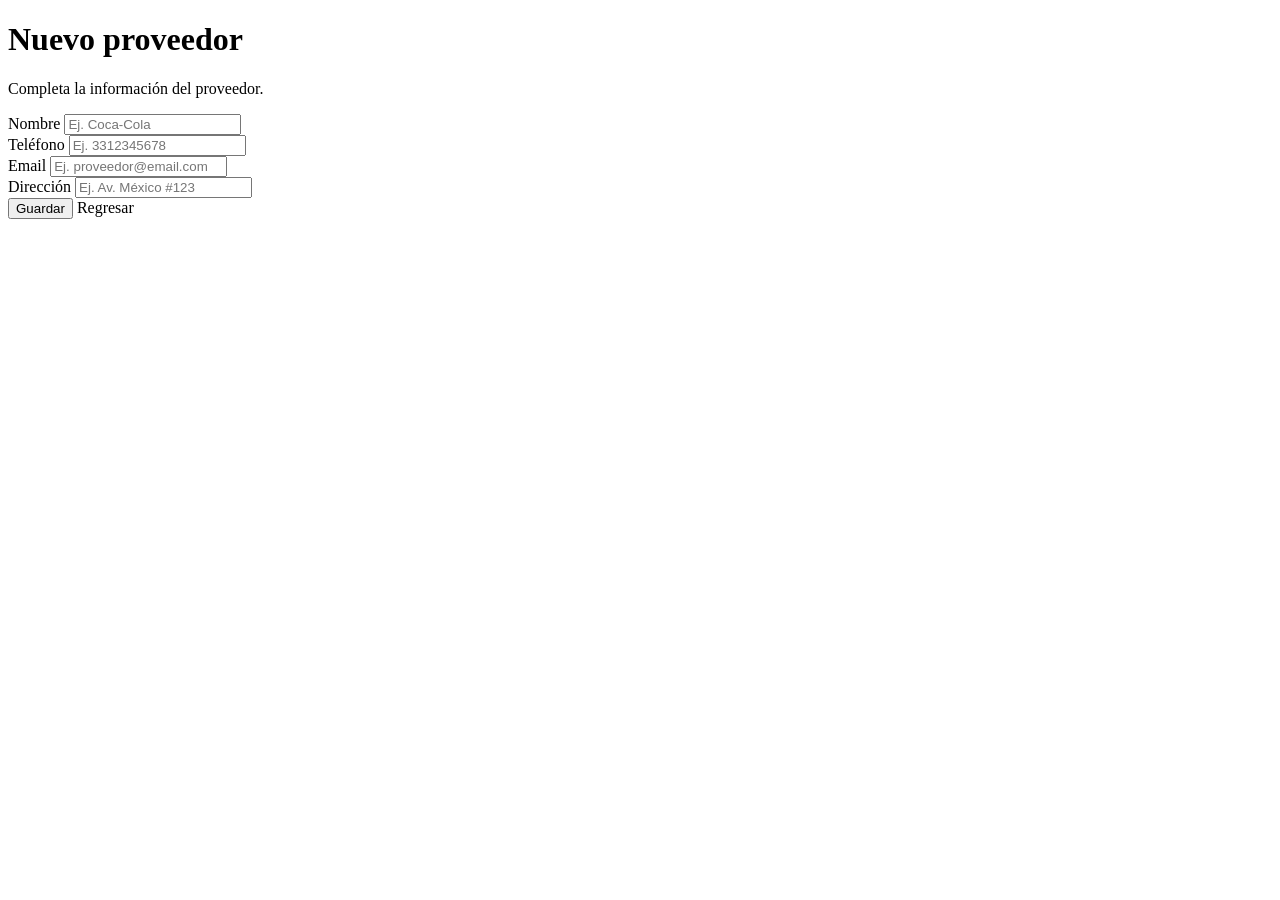
<file: src/main/resources/templates/proveedores/form.html>
<!DOCTYPE html>
<html lang="es" xmlns:th="http://www.thymeleaf.org">
<head>
    <meta charset="UTF-8">

    <title th:text="${proveedor.idProveedor == null} ? 'Nuevo Proveedor · Verde POS' : 'Editar Proveedor · Verde POS'">
        Proveedor
    </title>

    <link rel="stylesheet" th:href="@{/css/style.css}">
</head>

<body>

<div th:replace="~{fragments/navbar :: navbar('proveedores')}"></div>

<div class="vp-body">
    <main class="vp-main">
        <div class="vp-card">

            <div class="vp-page-header">
                <div>
                    <h1 th:text="${proveedor.idProveedor == null} ? 'Nuevo proveedor' : 'Editar proveedor'">
                        Nuevo proveedor
                    </h1>

                    <p class="vp-subtitle">
                        Completa la información del proveedor.
                    </p>
                </div>
            </div>

            <form th:action="@{/proveedores/guardar}"
                  th:object="${proveedor}"
                  method="post"
                  class="vp-form">

                <!-- ID oculto para saber si es nuevo o edición -->
                <input type="hidden" th:field="*{idProveedor}">

                <div class="vp-form-group">
                    <label for="nombre">Nombre</label>

                    <input type="text"
                           id="nombre"
                           th:field="*{nombre}"
                           placeholder="Ej. Coca-Cola"
                           required>
                </div>

                <div class="vp-form-group">
                    <label for="telefono">Teléfono</label>

                    <input type="text"
                           id="telefono"
                           th:field="*{telefono}"
                           placeholder="Ej. 3312345678">
                </div>

                <div class="vp-form-group">
                    <label for="email">Email</label>

                    <input type="email"
                           id="email"
                           th:field="*{email}"
                           placeholder="Ej. proveedor@email.com">
                </div>

                <div class="vp-form-group">
                    <label for="direccion">Dirección</label>

                    <input type="text"
                           id="direccion"
                           th:field="*{direccion}"
                           placeholder="Ej. Av. México #123">
                </div>

                <div class="vp-form-actions">

                    <button type="submit"
                            class="vp-btn vp-btn-primary">
                        Guardar
                    </button>

                    <a th:href="@{/proveedores}"
                       class="vp-btn vp-btn-outline">
                        Regresar
                    </a>

                </div>

            </form>

        </div>
    </main>
</div>

<div th:replace="~{fragments/footer :: footer}"></div>

</body>
</html>
</file>
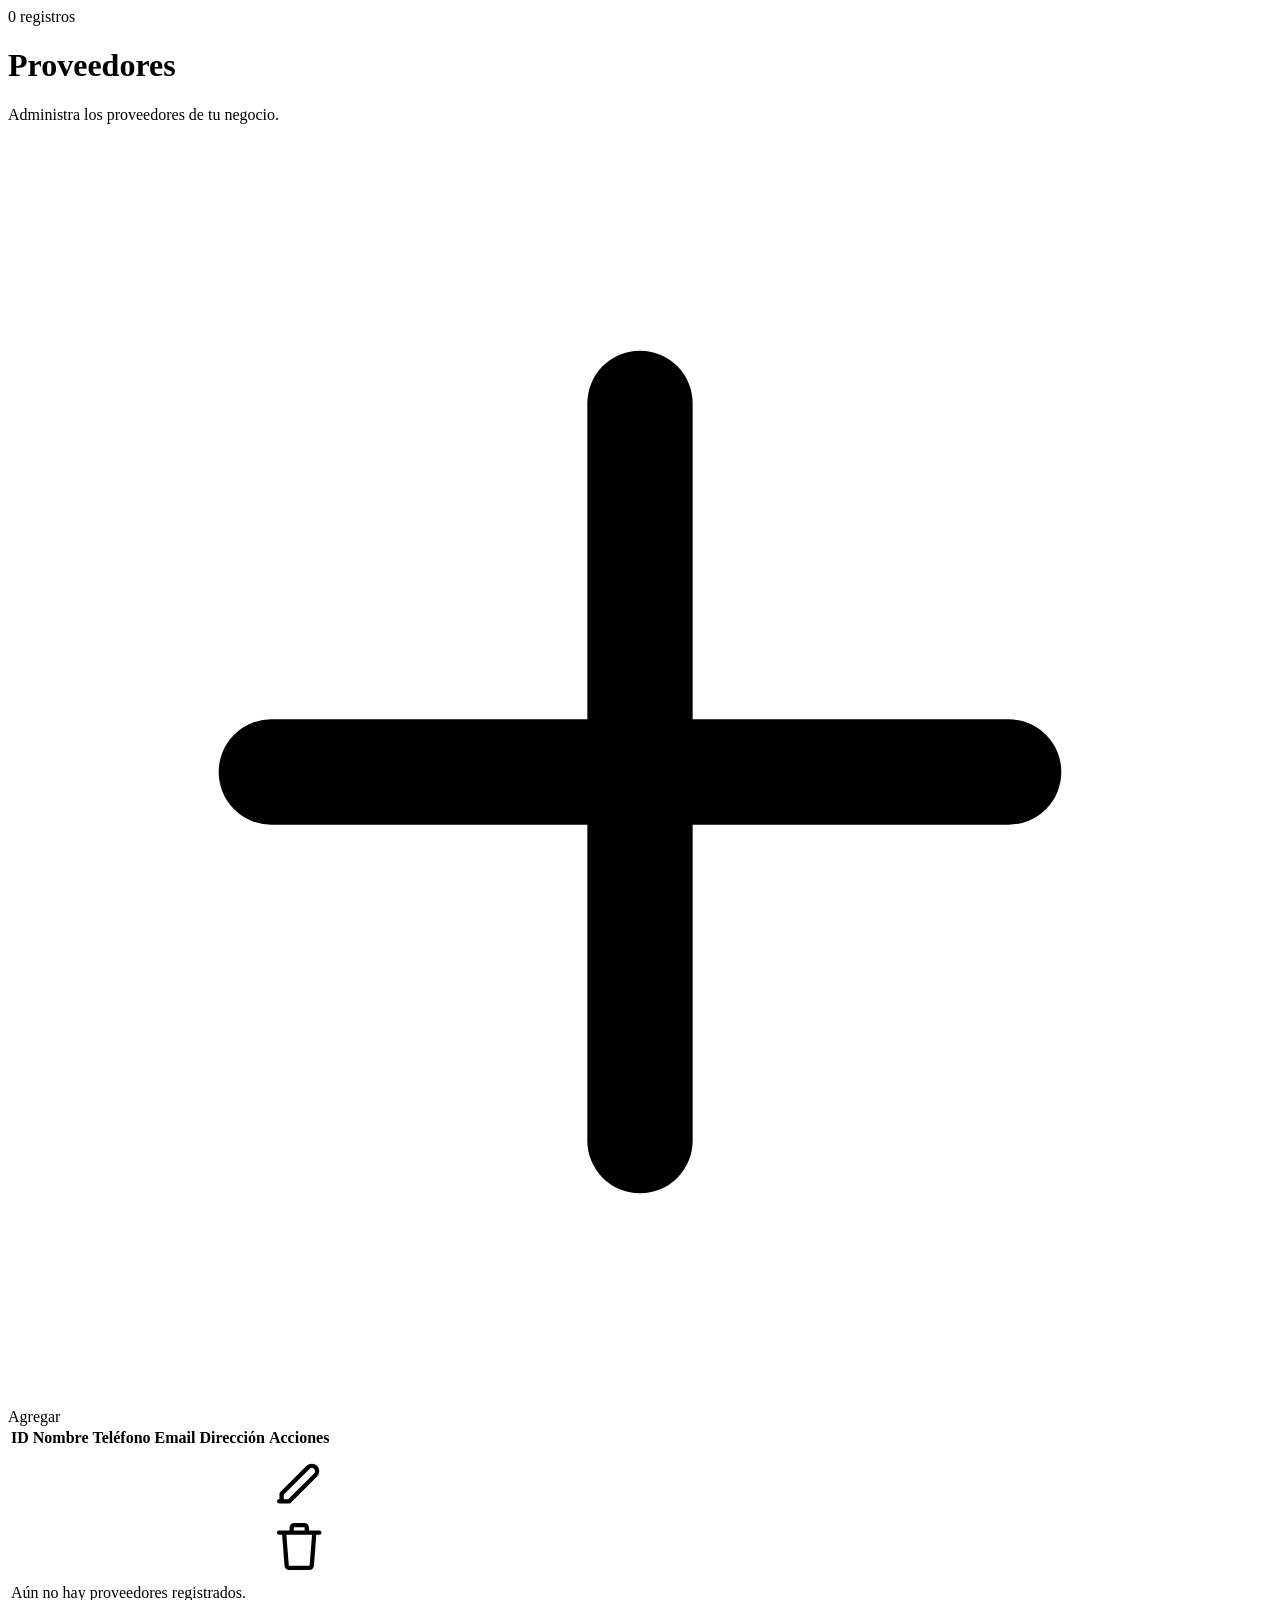
<file: src/main/resources/templates/proveedores/list.html>
<!DOCTYPE html>
<html lang="es" xmlns:th="http://www.thymeleaf.org">

<head>
    <meta charset="UTF-8">
    <title>Proveedores · Verde POS</title>
    <link rel="stylesheet" th:href="@{/css/style.css}">
</head>

<body>

<div th:replace="~{fragments/navbar :: navbar('proveedores')}"></div>

<div class="vp-body">

    <main class="vp-main">

        <div class="vp-card">

            <div class="vp-page-header">

                <div>

                    <span class="vp-badge-count"
                          th:text="${proveedores.size()} + ' registros'">
                        0 registros
                    </span>

                    <h1>Proveedores</h1>

                    <p class="vp-subtitle">
                        Administra los proveedores de tu negocio.
                    </p>

                </div>

                <a th:href="@{/proveedores/nueva}"
                   class="vp-btn vp-btn-primary">

                    <svg viewBox="0 0 24 24"
                         fill="none"
                         xmlns="http://www.w3.org/2000/svg">

                        <path d="M12 5v14M5 12h14"
                              stroke="currentColor"
                              stroke-width="2"
                              stroke-linecap="round"/>

                    </svg>

                    Agregar

                </a>

            </div>


            <div class="vp-table-wrap">

                <table class="vp-table">

                    <thead>

                    <tr>
                        <th>ID</th>
                        <th>Nombre</th>
                        <th>Teléfono</th>
                        <th>Email</th>
                        <th>Dirección</th>
                        <th>Acciones</th>
                    </tr>

                    </thead>


                    <tbody>

                    <tr th:each="proveedor : ${proveedores}">

                        <td th:text="${proveedor.idProveedor}"></td>

                        <td th:text="${proveedor.nombre}"></td>

                        <td th:text="${proveedor.telefono}"></td>

                        <td th:text="${proveedor.email}"></td>

                        <td th:text="${proveedor.direccion}"></td>


                        <td>

                            <div class="vp-actions">

                                <!-- EDITAR -->

                                <a th:href="@{/proveedores/editar/{id}(id=${proveedor.idProveedor})}"
                                   class="vp-icon-btn"
                                   title="Editar">

                                    <svg viewBox="0 0 24 24"
                                         fill="none"
                                         xmlns="http://www.w3.org/2000/svg">

                                        <path d="M4 20h4L18.5 9.5a2.1 2.1 0 0 0-3-3L5 17v3Z"
                                              stroke="currentColor"
                                              stroke-width="1.7"
                                              stroke-linejoin="round"/>

                                    </svg>

                                </a>


                                <!-- ELIMINAR -->

                                <a th:href="@{/proveedores/eliminar/{id}(id=${proveedor.idProveedor})}"
                                   class="vp-icon-btn danger"
                                   title="Eliminar"
                                   onclick="return confirm('¿Eliminar este proveedor?');">

                                    <svg viewBox="0 0 24 24"
                                         fill="none"
                                         xmlns="http://www.w3.org/2000/svg">

                                        <path d="M4 7h16M9 7V5a1 1 0 0 1 1-1h4a1 1 0 0 1 1 1v2m-9 0 1 13a1 1 0 0 0 1 1h8a1 1 0 0 0 1-1l1-13"
                                              stroke="currentColor"
                                              stroke-width="1.7"
                                              stroke-linecap="round"
                                              stroke-linejoin="round"/>

                                    </svg>

                                </a>

                            </div>

                        </td>

                    </tr>


                    <!-- Si no existen proveedores -->

                    <tr th:if="${proveedores.isEmpty()}">

                        <td colspan="6"
                            class="vp-table-empty">

                            Aún no hay proveedores registrados.

                        </td>

                    </tr>

                    </tbody>

                </table>

            </div>

        </div>

    </main>

</div>


<div th:replace="~{fragments/footer :: footer}"></div>

</body>

</html>
</file>
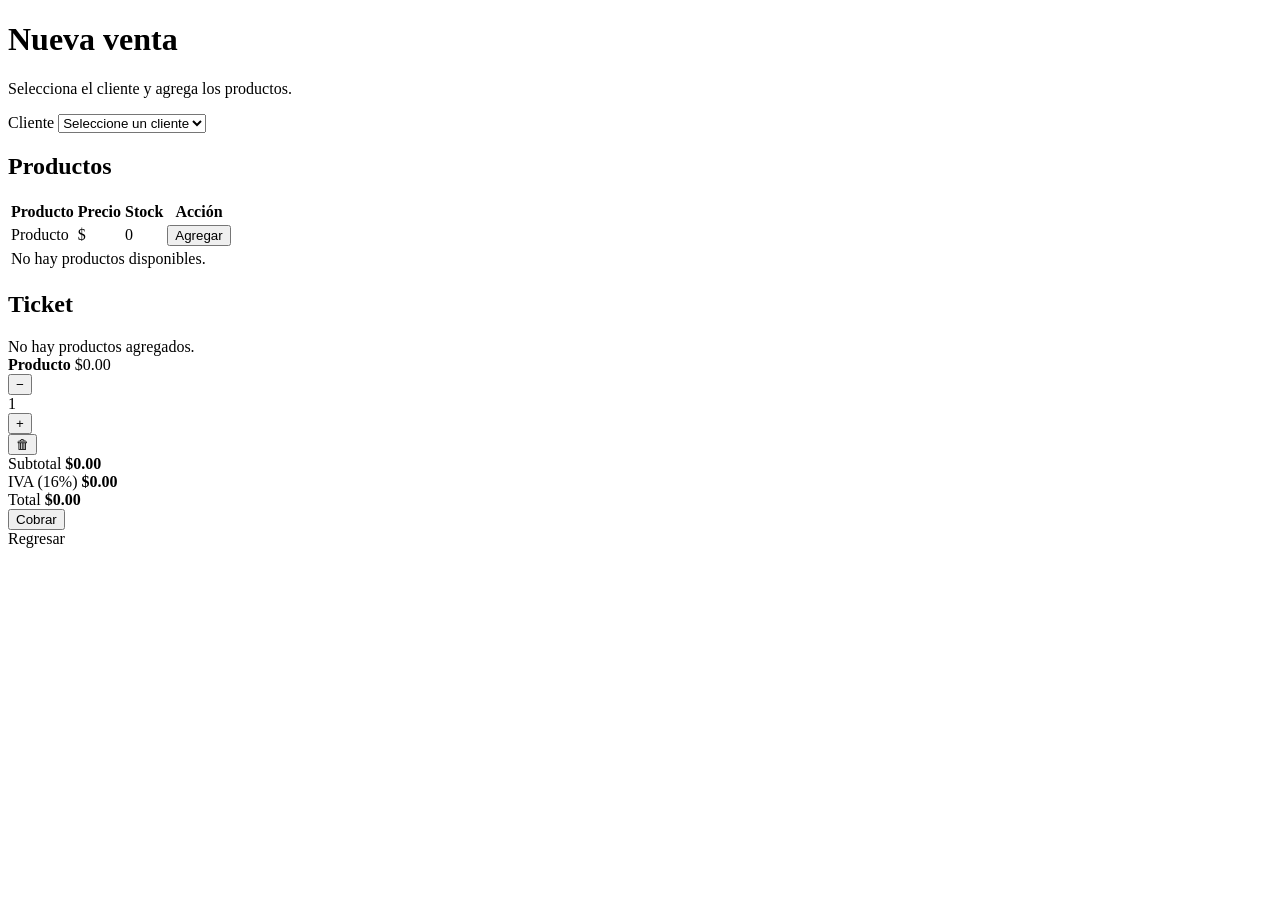
<file: src/main/resources/templates/ventas/form.html>
<!DOCTYPE html>
<html lang="es" xmlns:th="http://www.thymeleaf.org">

<head>

    <meta charset="UTF-8">

    <title>Nueva venta · Verde POS</title>

    <link rel="stylesheet" th:href="@{/css/style.css}">

</head>

<body>

<div th:replace="~{fragments/navbar :: navbar('ventas')}"></div>


<div class="vp-body">

    <main class="vp-main">

        <div class="vp-card">




            <div class="vp-page-header">

                <div>

                    <h1>Nueva venta</h1>

                    <p class="vp-subtitle">
                        Selecciona el cliente y agrega los productos.
                    </p>

                </div>

            </div>




            <form
                    th:action="@{/ventas/cliente}"
                    method="post">

                <div class="vp-form">

                    <div class="vp-form-group">

                        <label for="cliente">
                            Cliente
                        </label>

                        <select
                                id="cliente"
                                name="clienteId"
                                onchange="this.form.submit()">

                            <option value="">
                                Seleccione un cliente
                            </option>

                            <option
                                    th:each="cliente : ${clientes}"
                                    th:value="${cliente.idCliente}"
                                    th:text="${cliente.nombre}"
                                    th:selected="${cliente.idCliente == clienteId}">
                            </option>

                        </select>

                    </div>

                </div>

            </form>



            <div class="venta-container">



                <div class="venta-productos">

                    <h2>Productos</h2>

                    <div class="vp-table-wrap">

                        <table class="vp-table">

                            <thead>

                            <tr>

                                <th>Producto</th>
                                <th>Precio</th>
                                <th>Stock</th>
                                <th>Acción</th>

                            </tr>

                            </thead>


                            <tbody>

                            <tr th:each="producto : ${productos}">

                                <td
                                        th:text="${producto.nombre}">
                                    Producto
                                </td>


                                <td>

                                    $<span
                                        th:text="${#numbers.formatDecimal(producto.precioVenta, 1, 2)}">
                                    </span>

                                </td>


                                <td
                                        th:text="${producto.stock}">
                                    0
                                </td>


                                <td>

                                    <form
                                            th:action="@{/ventas/agregar}"
                                            method="post">

                                        <input
                                                type="hidden"
                                                name="idProducto"
                                                th:value="${producto.idProducto}">

                                        <button
                                                type="submit"
                                                class="vp-btn vp-btn-primary">

                                            Agregar

                                        </button>

                                    </form>

                                </td>

                            </tr>


                            <tr th:if="${productos.isEmpty()}">

                                <td
                                        colspan="4"
                                        class="vp-table-empty">

                                    No hay productos disponibles.

                                </td>

                            </tr>

                            </tbody>

                        </table>

                    </div>

                </div>



                <div class="venta-ticket">

                    <div class="ticket-card">


                        <!-- CABECERA -->

                        <div class="ticket-header">

                            <h2>Ticket</h2>

                        </div>


                        <div class="ticket-body">


                            <!-- TICKET VACÍO -->

                            <div
                                    th:if="${carrito.isEmpty()}"
                                    class="ticket-vacio">

                                No hay productos agregados.

                            </div>


                            <div
                                    th:each="item : ${carrito}"
                                    class="ticket-producto">


                                <!-- INFORMACIÓN DEL PRODUCTO -->

                                <div class="ticket-producto-info">

                                    <strong
                                            th:text="${item.producto.nombre}">

                                        Producto

                                    </strong>

                                    <span
                                            th:text="'$' + ${#numbers.formatDecimal(item.subtotal, 1, 2)}">

                                        $0.00

                                    </span>

                                </div>


                                <div class="ticket-cantidad">


                                    <!-- DISMINUIR -->

                                    <form
                                            th:action="@{/ventas/disminuir}"
                                            method="post">

                                        <input
                                                type="hidden"
                                                name="idProducto"
                                                th:value="${item.producto.idProducto}">

                                        <button
                                                type="submit"
                                                class="vp-icon-btn">

                                            −

                                        </button>

                                    </form>


                                    <!-- CANTIDAD -->

                                    <span
                                            th:text="${item.cantidad}">

                                        1

                                    </span>


                                    <!-- AUMENTAR -->

                                    <form
                                            th:action="@{/ventas/aumentar}"
                                            method="post">

                                        <input
                                                type="hidden"
                                                name="idProducto"
                                                th:value="${item.producto.idProducto}">

                                        <button
                                                type="submit"
                                                class="vp-icon-btn">

                                            +

                                        </button>

                                    </form>


                                    <form
                                            th:action="@{/ventas/eliminar}"
                                            method="post">

                                        <input
                                                type="hidden"
                                                name="idProducto"
                                                th:value="${item.producto.idProducto}">

                                        <button
                                                type="submit"
                                                class="vp-icon-btn danger"
                                                title="Eliminar producto">

                                            🗑

                                        </button>

                                    </form>


                                </div>

                            </div>


                            <div class="ticket-totales">


                                <div>

                                    <span>
                                        Subtotal
                                    </span>

                                    <strong
                                            th:text="'$' + ${#numbers.formatDecimal(subtotal, 1, 2)}">

                                        $0.00

                                    </strong>

                                </div>


                                <div>

                                    <span>
                                        IVA (16%)
                                    </span>

                                    <strong
                                            th:text="'$' + ${#numbers.formatDecimal(iva, 1, 2)}">

                                        $0.00

                                    </strong>

                                </div>


                                <div class="ticket-total">

                                    <span>
                                        Total
                                    </span>

                                    <strong
                                            th:text="'$' + ${#numbers.formatDecimal(total, 1, 2)}">

                                        $0.00

                                    </strong>

                                </div>

                            </div>


                            <form
                                    th:action="@{/ventas/guardar}"
                                    method="post">

                                <button
                                        type="submit"
                                        class="vp-btn vp-btn-primary ticket-cobrar"
                                        th:text="'Cobrar $' + ${#numbers.formatDecimal(total, 1, 2)}">

                                    Cobrar

                                </button>

                            </form>


                        </div>

                    </div>

                </div>

            </div>


            <div class="vp-form-actions">

                <a
                        th:href="@{/ventas}"
                        class="vp-btn vp-btn-outline">

                    Regresar

                </a>

            </div>


        </div>

    </main>

</div>


<div th:replace="~{fragments/footer :: footer}"></div>

</body>

</html>
</file>
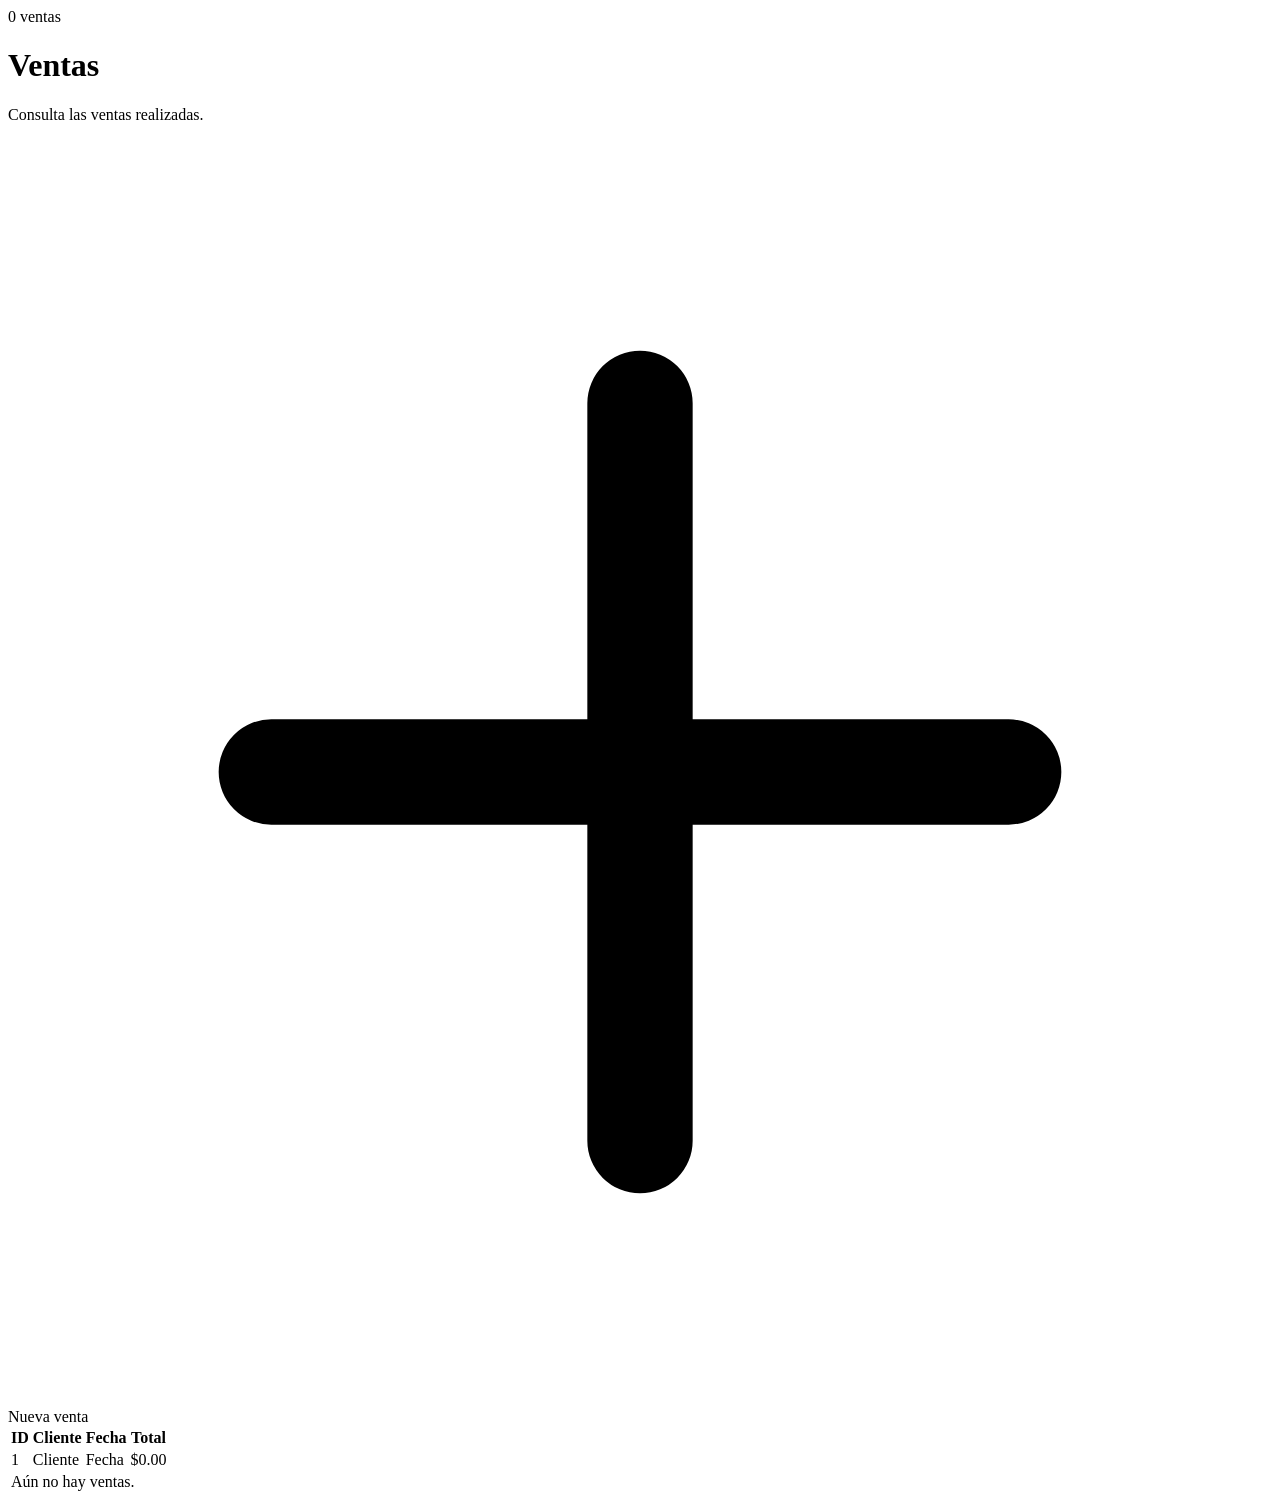
<file: src/main/resources/templates/ventas/list.html>
<!DOCTYPE html>
<html lang="es" xmlns:th="http://www.thymeleaf.org">

<head>
    <meta charset="UTF-8">

    <title>Ventas · Verde POS</title>

    <link rel="stylesheet" th:href="@{/css/style.css}">
</head>

<body>

<div th:replace="~{fragments/navbar :: navbar('ventas')}"></div>

<div class="vp-body">

    <main class="vp-main">

        <div class="vp-card">

            <div class="vp-page-header">

                <div>

                    <span
                            class="vp-badge-count"
                            th:text="${ventas.size()} + ' ventas'">
                        0 ventas
                    </span>

                    <h1>Ventas</h1>

                    <p class="vp-subtitle">
                        Consulta las ventas realizadas.
                    </p>

                </div>

                <a
                        th:href="@{/ventas/nueva}"
                        class="vp-btn vp-btn-primary">

                    <svg
                            viewBox="0 0 24 24"
                            fill="none"
                            xmlns="http://www.w3.org/2000/svg">

                        <path
                                d="M12 5v14M5 12h14"
                                stroke="currentColor"
                                stroke-width="2"
                                stroke-linecap="round"/>

                    </svg>

                    Nueva venta

                </a>

            </div>


            <div class="vp-table-wrap">

                <table class="vp-table">

                    <thead>

                    <tr>

                        <th>ID</th>
                        <th>Cliente</th>
                        <th>Fecha</th>
                        <th>Total</th>

                    </tr>

                    </thead>

                    <tbody>

                    <tr th:each="venta : ${ventas}">

                        <td th:text="${venta.idVenta}">
                            1
                        </td>

                        <td
                                th:text="${venta.cliente != null ? venta.cliente.nombre : 'Sin cliente'}">
                            Cliente
                        </td>

                        <td th:text="${venta.fecha}">
                            Fecha
                        </td>

                        <td th:text="${venta.total}">
                            $0.00
                        </td>

                    </tr>


                    <tr th:if="${ventas.isEmpty()}">

                        <td
                                colspan="4"
                                class="vp-table-empty">

                            Aún no hay ventas.

                        </td>

                    </tr>

                    </tbody>

                </table>

            </div>

        </div>

    </main>

</div>

<div th:replace="~{fragments/footer :: footer}"></div>

</body>

</html>
</file>
